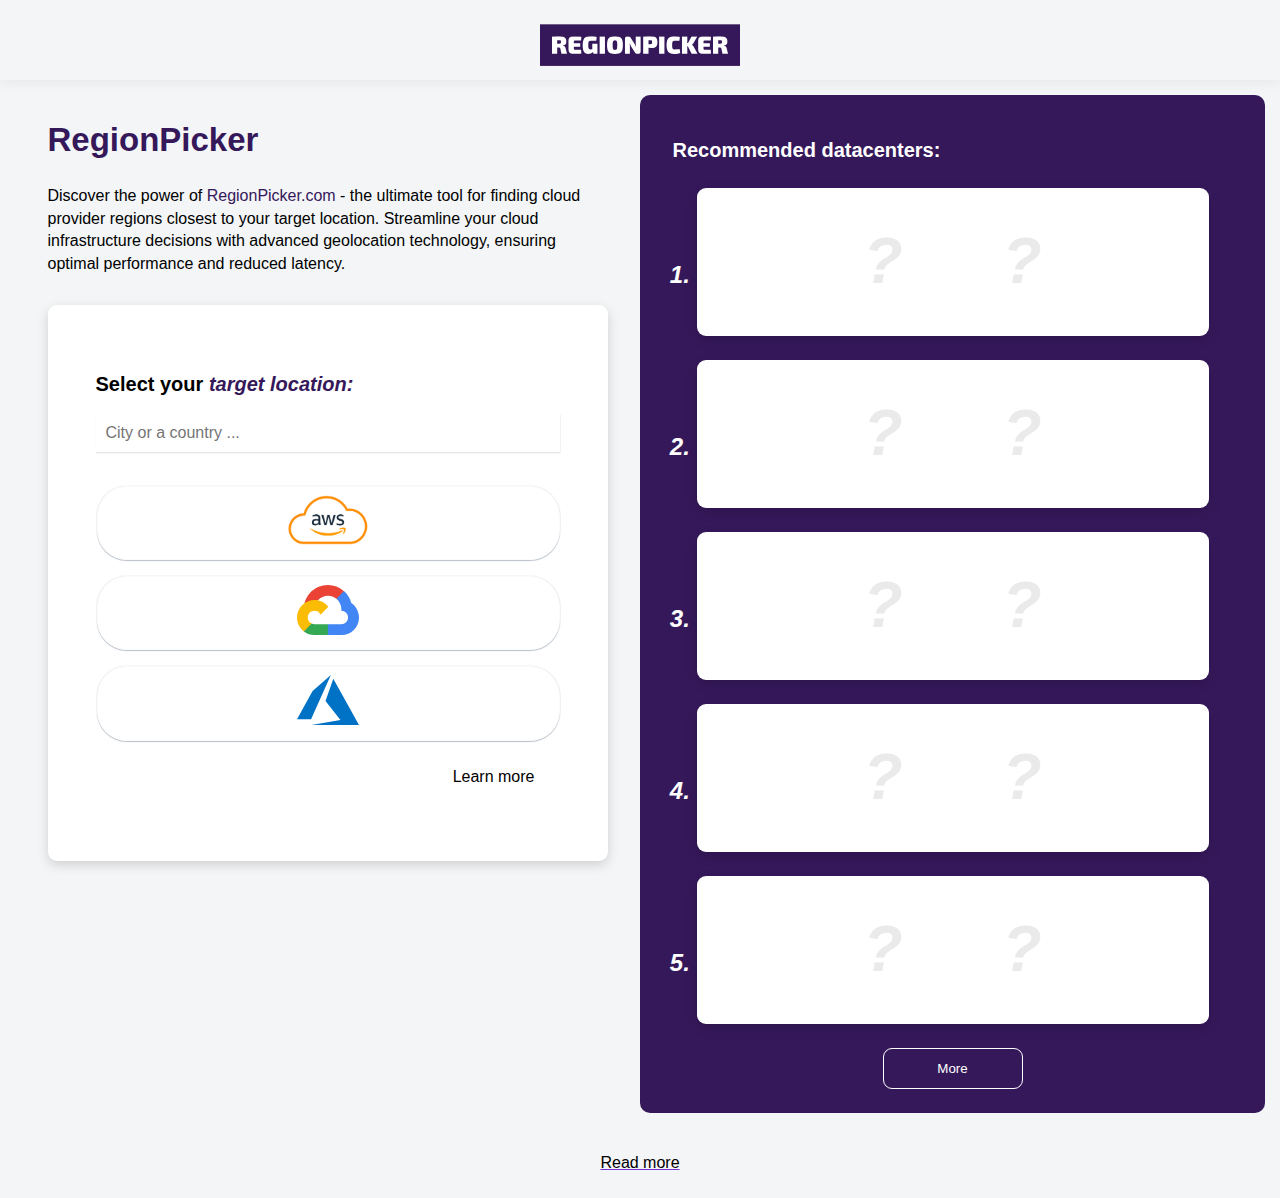
<file: index.html>
<!DOCTYPE html>
<html lang="en">
<head>
  <title>RegionPicker</title>
  <meta charset="UTF-8">
  <meta name="viewport" content="width=device-width, initial-scale=1">
  <link rel="icon" type="image/ico" href="./images/icons/favicon.svg"> 
  <link rel="stylesheet" href="./style.css">
  <link rel="modulepreload" href="./script/region-optimizer.js">
  <link rel="preload" as="fetch" crossorigin="anonymous" href="./data/countries.json">
  <!-- SEO stuff -->
  <meta name="description" content="Find cloud provider regions closest to your target location effortlessly. Optimize performance, reduce latency, and enhance user experience with ease!">
  <meta name="theme-color" content="#35185A">
  <meta name="keywords" content="GCP, Azure, AWS, cloud computing, services, scalability, performance, global presence, latency, regionpicker">

  <meta name="twitter:card" content="summary">
  <meta name="twitter:title" content="RegionPicker">
  <meta name="twitter:description" content="Find cloud provider regions closest to your target location effortlessly. Optimize performance, reduce latency, and enhance user experience with ease!">
  <meta name="twitter:image" content="https://regionpicker.com/images/featured_image.png">

  <meta property="og:type" content="profile">
  <meta property="og:title" content="RegionPicker">
  <meta property="og:description" content="Find cloud provider regions closest to your target location effortlessly. Optimize performance, reduce latency, and enhance user experience with ease!">
  <meta property="og:image" content="http://regionpicker.com/images/featured_image.png">

  <script>
    // Serve either at the root of a domain name, or at a subpath with a trailing slash.
    // Doesn't work at a subpath without a trailing slash (issue #7).
    let p = window.location.pathname;
    if( p.length>=1 && p.slice(-1) !== '/' && p.slice(-10) !== 'index.html' ) {
      // Then redirect
      window.location.href += '/';
    }
  </script>
  <script type="application/ld+json">
  {
    "@context": "http://schema.org",
    "@type": "SoftwareApplication",
    "name": "RegionPicker",
    "abstract": "Find cloud provider regions closest to your target location effortlessly. Optimize performance, reduce latency, and enhance user experience with ease!",
    "url": "https://regionpicker.com",
    "image": "https://regionpicker.com/images/featured_image.png"
  }
  </script>

</head>

<body>
<header>
  <a title="Logo" href="https://regionpicker.com">
    <g>
      <svg alt="logo" class="logo" viewBox="0 0 395.52 82.23590387900853" height="82.23590387900853" width="395.52"><rect width="395.52" height="82.23590387900853" x="0" y="0" opacity="1" fill="#35185a" data-fill-palette-color="tertiary"></rect><g transform="matrix(1,0,0,1,23.607599999999998,23.607599999999994)"><svg width="348.3048" viewBox="2.5999999046325684 -35.20000076293945 357.0199890136719 35.900001525878906" height="35.02070387900854" data-palette-color="#ffffff"><path d="M17.25-35L17.25-35Q22.35-35 25.55-34.05 28.75-33.1 30.28-30.83 31.8-28.55 31.8-24.5L31.8-24.5Q31.8-22.45 31.18-20.68 30.55-18.9 29.03-17.75 27.5-16.6 24.8-16.3L24.8-16.3 24.8-16Q25.75-15.9 26.9-15.43 28.05-14.95 29.05-13.83 30.05-12.7 30.45-10.6L30.45-10.6 33.15 0 21.8 0 19.55-10.25Q19.25-11.7 18.63-12.15 18-12.6 16.6-12.6L16.6-12.6Q12.85-12.65 10.48-12.65 8.1-12.65 6.45-12.7 4.8-12.75 3.15-12.85L3.15-12.85 3.3-20.25 17-20.25Q18.55-20.25 19.4-20.55 20.25-20.85 20.58-21.63 20.9-22.4 20.9-23.8L20.9-23.8Q20.9-25.25 20.58-26 20.25-26.75 19.4-27.05 18.55-27.35 17-27.35L17-27.35Q11.8-27.35 8.25-27.3 4.7-27.25 3.4-27.1L3.4-27.1 2.6-34.5Q4.9-34.75 6.93-34.85 8.95-34.95 11.38-34.98 13.8-35 17.25-35ZM2.6-34.5L13.25-34.5 13.25 0 2.6 0 2.6-34.5ZM44.25-34.7L44.25-34.7Q47.25-34.7 50.42-34.68 53.6-34.65 56.65-34.52 59.7-34.4 62.2-34.05L62.2-34.05 61.7-26.4 49.05-26.4Q48.1-26.4 47.55-25.9 47-25.4 47-24.6L47-24.6 47-9.9Q47-9.1 47.55-8.6 48.1-8.1 49.05-8.1L49.05-8.1 61.7-8.1 62.2-0.45Q59.7-0.15 56.65 0 53.6 0.15 50.42 0.18 47.25 0.2 44.25 0.2L44.25 0.2Q40.7 0.2 38.42-1.98 36.15-4.15 36.15-7.65L36.15-7.65 36.15-26.85Q36.15-30.35 38.42-32.52 40.7-34.7 44.25-34.7ZM37.05-14.05L37.05-21.25 59.9-21.25 59.9-14.05 37.05-14.05ZM81.1-35.2L81.1-35.2Q83.85-35.2 85.92-35.05 88-34.9 89.77-34.6 91.55-34.3 93.35-33.75L93.35-33.75 92.55-25.95Q90.65-26 88.92-26 87.2-26 85.35-26.03 83.5-26.05 81.15-26.05L81.15-26.05Q79.7-26.05 78.75-25.68 77.8-25.3 77.25-24.33 76.7-23.35 76.47-21.63 76.25-19.9 76.25-17.25L76.25-17.25Q76.25-13.75 76.65-11.88 77.05-10 78-9.28 78.95-8.55 80.65-8.55L80.65-8.55Q81.75-8.55 82.67-8.63 83.6-8.7 84.35-8.85 85.1-9 85.55-9.1L85.55-9.1 86.6-4.55Q86-3.55 84.62-2.3 83.25-1.05 81.15-0.18 79.05 0.7 76.3 0.7L76.3 0.7Q72.35 0.7 69.8-1.07 67.25-2.85 66.05-6.8 64.85-10.75 64.85-17.25L64.85-17.25Q64.85-23.9 66.42-27.83 68-31.75 71.57-33.48 75.15-35.2 81.1-35.2ZM84.4-19.85L94.8-19.85 94.8 0 86.8 0 85.4-5.35 84.4-7.2 84.4-19.85ZM99.29-34.5L110.04-34.5 110.04 0 99.29 0 99.29-34.5ZM130.34-35.2L130.34-35.2Q134.79-35.2 137.87-34.38 140.94-33.55 142.84-31.55 144.74-29.55 145.59-26.08 146.44-22.6 146.44-17.25L146.44-17.25Q146.44-11.95 145.59-8.45 144.74-4.95 142.84-2.95 140.94-0.95 137.87-0.13 134.79 0.7 130.34 0.7L130.34 0.7Q125.94 0.7 122.87-0.13 119.79-0.95 117.89-2.95 115.99-4.95 115.14-8.45 114.29-11.95 114.29-17.25L114.29-17.25Q114.29-22.6 115.14-26.08 115.99-29.55 117.89-31.55 119.79-33.55 122.87-34.38 125.94-35.2 130.34-35.2ZM130.34-27.15L130.34-27.15Q128.49-27.15 127.49-26.35 126.49-25.55 126.09-23.4 125.69-21.25 125.69-17.25L125.69-17.25Q125.69-13.25 126.09-11.1 126.49-8.95 127.49-8.15 128.49-7.35 130.34-7.35L130.34-7.35Q132.19-7.35 133.19-8.15 134.19-8.95 134.59-11.1 134.99-13.25 134.99-17.25L134.99-17.25Q134.99-21.25 134.59-23.4 134.19-25.55 133.19-26.35 132.19-27.15 130.34-27.15ZM172.44-34.5L182.39-34.5 182.39-3.75Q182.39 0 178.64 0L178.64 0 174.49 0Q172.79 0 171.96-0.8 171.14-1.6 170.29-3.15L170.29-3.15 162.79-15Q162.09-16.3 161.51-17.82 160.94-19.35 160.49-20.9L160.49-20.9 160.14-20.9Q160.39-19.35 160.51-17.73 160.64-16.1 160.64-14.6L160.64-14.6 160.64 0 150.64 0 150.64-30.75Q150.64-34.5 154.39-34.5L154.39-34.5 158.54-34.5Q160.24-34.5 161.04-33.7 161.84-32.9 162.74-31.35L162.74-31.35 169.94-20.05Q170.64-18.8 171.31-17.3 171.99-15.8 172.59-14.15L172.59-14.15 172.94-14.15Q172.74-15.75 172.61-17.3 172.49-18.85 172.49-20.4L172.49-20.4 172.44-34.5ZM202.14-35L202.14-35Q207.64-35 210.74-33.98 213.84-32.95 215.14-30.4 216.44-27.85 216.44-23.25L216.44-23.25Q216.44-18.7 215.21-16.18 213.99-13.65 211.19-12.63 208.39-11.6 203.64-11.6L203.64-11.6Q201.14-11.6 198.64-11.88 196.14-12.15 193.96-12.58 191.79-13 190.24-13.48 188.69-13.95 188.09-14.35L188.09-14.35 188.24-19.25Q191.49-19.25 194.99-19.25 198.49-19.25 201.89-19.25L201.89-19.25Q203.39-19.25 204.19-19.58 204.99-19.9 205.29-20.78 205.59-21.65 205.59-23.25L205.59-23.25Q205.59-24.9 205.29-25.8 204.99-26.7 204.19-27.03 203.39-27.35 201.89-27.35L201.89-27.35Q196.79-27.35 193.19-27.3 189.59-27.25 188.29-27.1L188.29-27.1 187.54-34.5Q189.84-34.75 191.86-34.85 193.89-34.95 196.29-34.98 198.69-35 202.14-35ZM187.54-34.5L198.39-34.5 198.39 0 187.54 0 187.54-34.5ZM219.88-34.5L230.63-34.5 230.63 0 219.88 0 219.88-34.5ZM250.53-35.1L250.53-35.1Q253.23-35.1 255.13-34.95 257.03-34.8 258.61-34.52 260.18-34.25 261.88-33.75L261.88-33.75 261.08-25.85Q259.33-25.9 257.83-25.9 256.33-25.9 254.63-25.93 252.93-25.95 250.53-25.95L250.53-25.95Q248.83-25.95 247.91-25.23 246.98-24.5 246.63-22.63 246.28-20.75 246.28-17.25L246.28-17.25Q246.28-13.75 246.63-11.88 246.98-10 247.91-9.28 248.83-8.55 250.53-8.55L250.53-8.55Q254.28-8.55 256.81-8.63 259.33-8.7 261.83-8.95L261.83-8.95 262.63-1.05Q260.03-0.15 257.31 0.23 254.58 0.6 250.53 0.6L250.53 0.6Q244.83 0.6 241.38-1.13 237.93-2.85 236.41-6.75 234.88-10.65 234.88-17.25L234.88-17.25Q234.88-23.85 236.41-27.75 237.93-31.65 241.38-33.38 244.83-35.1 250.53-35.1ZM285.63-34.5L297.28-34.5 289.33-21Q288.68-19.85 287.83-19.05 286.98-18.25 286.28-17.95L286.28-17.95 286.28-17.75Q286.98-17.45 288.05-16.48 289.13-15.5 289.73-14.35L289.73-14.35 297.78 0 285.73 0 276.58-18.05 285.63-34.5ZM266.18-34.5L277.03-34.5 277.03-25.8Q277.03-23.9 276.65-21.88 276.28-19.85 275.48-18.1L275.48-18.1Q276.08-16.5 276.55-14.63 277.03-12.75 277.03-11.25L277.03-11.25 277.03 0 266.18 0 266.18-34.5ZM273.93-21.4L279.73-21.4 279.73-14.4 273.93-14.4 273.93-21.4ZM307.13-34.7L307.13-34.7Q310.13-34.7 313.3-34.68 316.48-34.65 319.53-34.52 322.58-34.4 325.08-34.05L325.08-34.05 324.58-26.4 311.93-26.4Q310.98-26.4 310.43-25.9 309.88-25.4 309.88-24.6L309.88-24.6 309.88-9.9Q309.88-9.1 310.43-8.6 310.98-8.1 311.93-8.1L311.93-8.1 324.58-8.1 325.08-0.45Q322.58-0.15 319.53 0 316.48 0.15 313.3 0.18 310.13 0.2 307.13 0.2L307.13 0.2Q303.58 0.2 301.3-1.98 299.03-4.15 299.03-7.65L299.03-7.65 299.03-26.85Q299.03-30.35 301.3-32.52 303.58-34.7 307.13-34.7ZM299.93-14.05L299.93-21.25 322.78-21.25 322.78-14.05 299.93-14.05ZM343.72-35L343.72-35Q348.82-35 352.02-34.05 355.22-33.1 356.75-30.83 358.27-28.55 358.27-24.5L358.27-24.5Q358.27-22.45 357.65-20.68 357.02-18.9 355.5-17.75 353.97-16.6 351.27-16.3L351.27-16.3 351.27-16Q352.22-15.9 353.37-15.43 354.52-14.95 355.52-13.83 356.52-12.7 356.92-10.6L356.92-10.6 359.62 0 348.27 0 346.02-10.25Q345.72-11.7 345.1-12.15 344.47-12.6 343.07-12.6L343.07-12.6Q339.32-12.65 336.95-12.65 334.57-12.65 332.92-12.7 331.27-12.75 329.62-12.85L329.62-12.85 329.77-20.25 343.47-20.25Q345.02-20.25 345.87-20.55 346.72-20.85 347.05-21.63 347.37-22.4 347.37-23.8L347.37-23.8Q347.37-25.25 347.05-26 346.72-26.75 345.87-27.05 345.02-27.35 343.47-27.35L343.47-27.35Q338.27-27.35 334.72-27.3 331.17-27.25 329.87-27.1L329.87-27.1 329.07-34.5Q331.37-34.75 333.4-34.85 335.42-34.95 337.85-34.98 340.27-35 343.72-35ZM329.07-34.5L339.72-34.5 339.72 0 329.07 0 329.07-34.5Z" opacity="1" transform="matrix(1,0,0,1,0,0)" fill="#ffffff" class="undefined-text-0" data-fill-palette-color="quaternary" id="text-0"></path></svg></g></svg>
    </g>
  </a>
</header>

<main>
<div class="group" style="padding: 0px;">
  <div class="content search_div">
    <div style="margin-bottom: 30px;">
    <h1>
      <span class="accent">RegionPicker</span>
    </h1>
    <p>	
      Discover the power of <a class="no-underline" href="https://regionpicker.com">RegionPicker.com</a> - the ultimate tool for finding 
      cloud provider regions closest to your target location. Streamline your cloud infrastructure decisions with advanced geolocation technology, ensuring optimal performance and reduced 
      latency.
    </p>
  </div>
    

    <div class="params">
      <div id="locations-group">
        <label for="locations"><h2 style="color: black; ">Select your <span style="color: var(--theme-color); font-style: italic;">target location:</span></h2></label>
          <div class="autocomplete-container" id="target_search"></div>
          <select multiple id="locations">
            <option id="target_location"></option>
            </select>
      </div>
      <section>
        <div id="checBoxContainer">

          <!-- AWS checkbox -->
          <article class="icon-box" id="aws" onclick="changeState('aws')">
            <div title="Amazon Web Services - AWS" class="block">
              <span class="icon-img">
                <img src="images/logos/aws-icon.png" alt="Amazon Web Services">
              </span>
            </div>
          </article>

          <!-- Google cloud checkbox -->
          <article class="icon-box" id="google" onclick="changeState('google')">
            <div title="Google Cloud Platform - GCL" class="block">
              <span class="icon-img">
                <img src="images/logos/google-cloud-svg.svg" alt="Google Cloud Platform">
              </span>
            </div>
          </article>

          <!-- Azure checkbox -->
          <article class="icon-box" id="azure" onclick="changeState('azure')">
            <div title="Microsoft Azure" class="block">
              <span class="icon-img">
                <img src="images/logos/azure.svg" alt="Microsoft Azure">
              </span>
            </div>
          </article>
        </article>
        </div>
      </section>

      <!-- Learn more summary -->
      <div>
        <details>
          <summary>Learn more</summary>
          <ul class="info">
            <li></li>
          </ul>
          <ul><strong>Find cloud provider regions closest to your target location effortlessly!</strong>
            <li>
              <p><a class="no-underline" href="https://regionpicker.com">RegionPicker.com</a> is a powerful tool designed to simplify the process of finding the nearest cloud provider regions to your 
              desired location. By leveraging advanced geolocation technology, this intuitive platform allows 
              you to specify your target location and instantly identifies the closest cloud provider regions available.</p>

              <p>With this information at your fingertips, you can make informed decisions when it comes to selecting the most suitable cloud regions 
              for your specific needs. <a class="no-underline" href="https://regionpicker.com">RegionPicker.com</a> streamlines the cloud deployment process, enabling you to optimize performance, 
              reduce latency, and enhance overall user experience.</p>
              
              <p>Stay connected to the cloud with ease using <a class="no-underline" href="https://regionpicker.com">RegionPicker.com</a> and unlock 
              the potential of cloud computing tailored to your geographical requirements.
            </p>
            </li>
          </ul>
        </div>
    </div>
    </div>
</div>
</details>

<div class="group regions">
  <div class="content">
    <h2>Recommended datacenters:</h2>
    <ol id="results" class="short">
      <!-- Keep placeholders results to avoid layout shift -->
      <li></li>
      <li></li>
      <li></li>
      <li></li>
      <li></li>
      <li></li>
      <li></li>
      <li></li>
      <li></li>
      <li></li>
    </ol>
    <button id="more">More</button>
  </div>
</div>
</main>

  <template id="result-row">
    <li>
        <summary class="list-content">
          <div class="parent">
            <h1 title="Unknown" class="blank">?</h1>
            <div title="Best choice score" class="child score-block">
              <h1 class="region-code score"></h1>
            </div>
            <div title="Service provider" class="name-group child">
              <img class="flag" alt="flag" width="48" height="48"/>
            </div>
            <!-- <span class="colon">:</span> -->
            <h1 title="Unknown" class="blank" alt="unknown">?</h1>
            <div class="child ">
              <span title="Region name" class="region region-code"></span>
              <br/>
              <span title="Region location" class="name"></span>
            </div>
          </div>
        </summary>
    </li>
  </template>
<footer>
  <a href="https://regionpicker.com/blog">Read more</a>
</footer>

<script>
  
  function changeState(elementId){

  if (document.getElementById('locations').value.length > 3) {
    const element = document.getElementById(elementId);

    if (element.classList.contains('checked')){
      element.classList.remove('checked');
    } else {
      element.classList.add('checked');
    }

  } else {
    window.alert("Please choose the target location first.")
  }
  }

</script>

<script type="module" src="./script/index.js"></script>
<script type="module" src="./script/geoapify.js" defer></script>
</body>
</html>
</file>
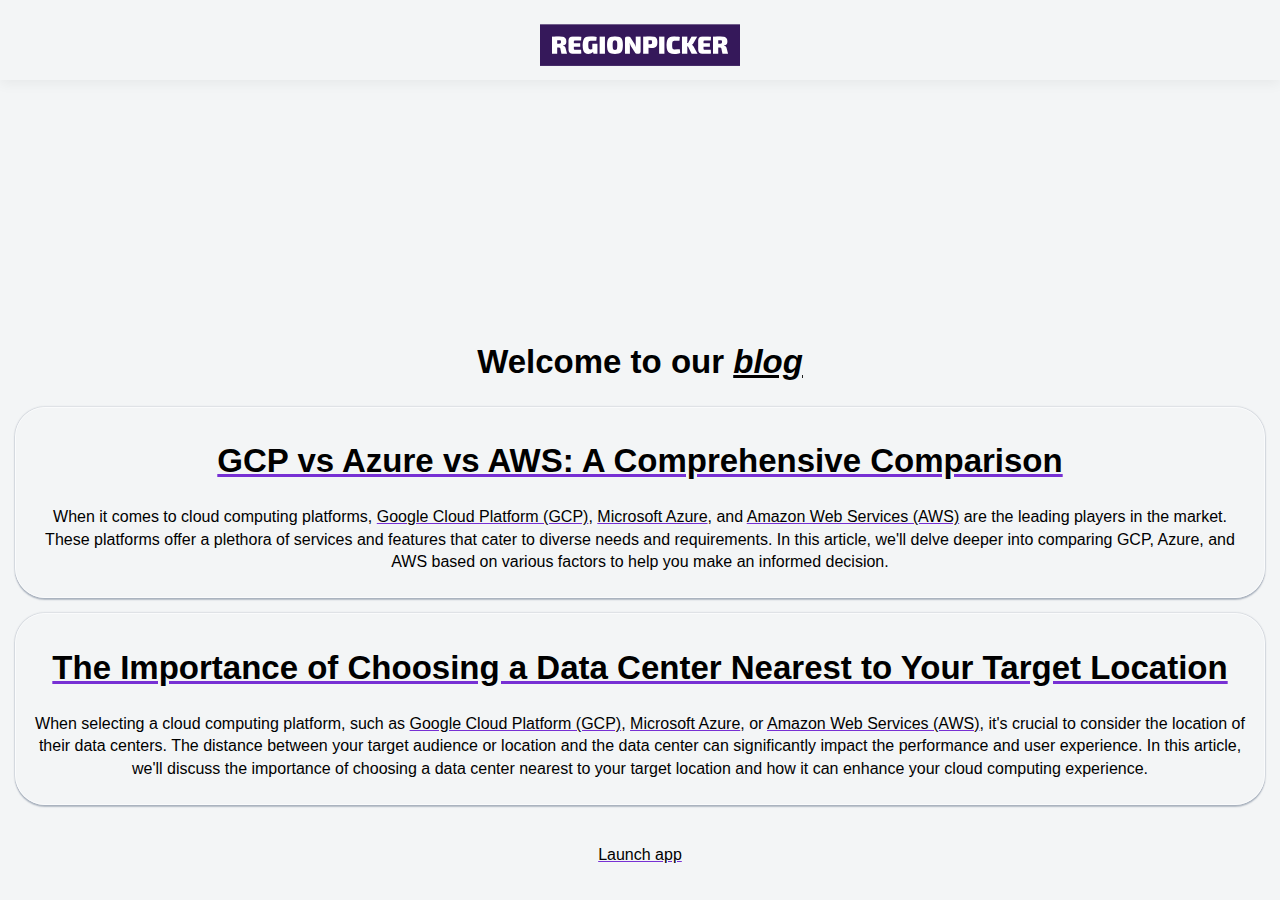
<file: blog/index.html>
<!DOCTYPE html>
<html lang="en">

<head>
    <title>RegionPicker Blog</title>
    <meta charset="UTF-8">
    <meta name="viewport" content="width=device-width, initial-scale=1">
    <link rel="icon" type="image/ico" href="https://regionpicker.com/images/icons/favicon.svg"> 
    <link rel="stylesheet" href="../style.css">
    <!-- SEO stuff -->
    <meta name="description" content="Regionpicker Blog: Find cloud provider regions closest to your target location effortlessly. Optimize performance, reduce latency, and enhance user experience with ease!">
    <meta name="theme-color" content="#35185A">
    <meta name="keywords" content="GCP, Azure, AWS, cloud computing, services, scalability, performance, global presence, latency, regionpicker">
  
    <meta name="twitter:card" content="summary">
    <meta name="twitter:title" content="RegionPicker">
    <meta name="twitter:description" content="Regionpicker Blog: Find cloud provider regions closest to your target location effortlessly. Optimize performance, reduce latency, and enhance user experience with ease!">
    <meta name="twitter:image" content="https://regionpicker.com/images/featured_image.png">
  
    <meta property="og:type" content="profile">
    <meta property="og:title" content="RegionPicker">
    <meta property="og:description" content="Regionpicker Blog: Find cloud provider regions closest to your target location effortlessly. Optimize performance, reduce latency, and enhance user experience with ease!">
    <meta property="og:image" content="http://regionpicker.com/images/featured_image.png">
</head>

<body>
    <header>
        <a title="Logo" href="https://regionpicker.com">
        <g>
            <svg alt="logo" class="logo" viewBox="0 0 395.52 82.23590387900853" height="82.23590387900853" width="395.52"><rect width="395.52" height="82.23590387900853" x="0" y="0" opacity="1" fill="#35185a" data-fill-palette-color="tertiary"></rect><g transform="matrix(1,0,0,1,23.607599999999998,23.607599999999994)"><svg width="348.3048" viewBox="2.5999999046325684 -35.20000076293945 357.0199890136719 35.900001525878906" height="35.02070387900854" data-palette-color="#ffffff"><path d="M17.25-35L17.25-35Q22.35-35 25.55-34.05 28.75-33.1 30.28-30.83 31.8-28.55 31.8-24.5L31.8-24.5Q31.8-22.45 31.18-20.68 30.55-18.9 29.03-17.75 27.5-16.6 24.8-16.3L24.8-16.3 24.8-16Q25.75-15.9 26.9-15.43 28.05-14.95 29.05-13.83 30.05-12.7 30.45-10.6L30.45-10.6 33.15 0 21.8 0 19.55-10.25Q19.25-11.7 18.63-12.15 18-12.6 16.6-12.6L16.6-12.6Q12.85-12.65 10.48-12.65 8.1-12.65 6.45-12.7 4.8-12.75 3.15-12.85L3.15-12.85 3.3-20.25 17-20.25Q18.55-20.25 19.4-20.55 20.25-20.85 20.58-21.63 20.9-22.4 20.9-23.8L20.9-23.8Q20.9-25.25 20.58-26 20.25-26.75 19.4-27.05 18.55-27.35 17-27.35L17-27.35Q11.8-27.35 8.25-27.3 4.7-27.25 3.4-27.1L3.4-27.1 2.6-34.5Q4.9-34.75 6.93-34.85 8.95-34.95 11.38-34.98 13.8-35 17.25-35ZM2.6-34.5L13.25-34.5 13.25 0 2.6 0 2.6-34.5ZM44.25-34.7L44.25-34.7Q47.25-34.7 50.42-34.68 53.6-34.65 56.65-34.52 59.7-34.4 62.2-34.05L62.2-34.05 61.7-26.4 49.05-26.4Q48.1-26.4 47.55-25.9 47-25.4 47-24.6L47-24.6 47-9.9Q47-9.1 47.55-8.6 48.1-8.1 49.05-8.1L49.05-8.1 61.7-8.1 62.2-0.45Q59.7-0.15 56.65 0 53.6 0.15 50.42 0.18 47.25 0.2 44.25 0.2L44.25 0.2Q40.7 0.2 38.42-1.98 36.15-4.15 36.15-7.65L36.15-7.65 36.15-26.85Q36.15-30.35 38.42-32.52 40.7-34.7 44.25-34.7ZM37.05-14.05L37.05-21.25 59.9-21.25 59.9-14.05 37.05-14.05ZM81.1-35.2L81.1-35.2Q83.85-35.2 85.92-35.05 88-34.9 89.77-34.6 91.55-34.3 93.35-33.75L93.35-33.75 92.55-25.95Q90.65-26 88.92-26 87.2-26 85.35-26.03 83.5-26.05 81.15-26.05L81.15-26.05Q79.7-26.05 78.75-25.68 77.8-25.3 77.25-24.33 76.7-23.35 76.47-21.63 76.25-19.9 76.25-17.25L76.25-17.25Q76.25-13.75 76.65-11.88 77.05-10 78-9.28 78.95-8.55 80.65-8.55L80.65-8.55Q81.75-8.55 82.67-8.63 83.6-8.7 84.35-8.85 85.1-9 85.55-9.1L85.55-9.1 86.6-4.55Q86-3.55 84.62-2.3 83.25-1.05 81.15-0.18 79.05 0.7 76.3 0.7L76.3 0.7Q72.35 0.7 69.8-1.07 67.25-2.85 66.05-6.8 64.85-10.75 64.85-17.25L64.85-17.25Q64.85-23.9 66.42-27.83 68-31.75 71.57-33.48 75.15-35.2 81.1-35.2ZM84.4-19.85L94.8-19.85 94.8 0 86.8 0 85.4-5.35 84.4-7.2 84.4-19.85ZM99.29-34.5L110.04-34.5 110.04 0 99.29 0 99.29-34.5ZM130.34-35.2L130.34-35.2Q134.79-35.2 137.87-34.38 140.94-33.55 142.84-31.55 144.74-29.55 145.59-26.08 146.44-22.6 146.44-17.25L146.44-17.25Q146.44-11.95 145.59-8.45 144.74-4.95 142.84-2.95 140.94-0.95 137.87-0.13 134.79 0.7 130.34 0.7L130.34 0.7Q125.94 0.7 122.87-0.13 119.79-0.95 117.89-2.95 115.99-4.95 115.14-8.45 114.29-11.95 114.29-17.25L114.29-17.25Q114.29-22.6 115.14-26.08 115.99-29.55 117.89-31.55 119.79-33.55 122.87-34.38 125.94-35.2 130.34-35.2ZM130.34-27.15L130.34-27.15Q128.49-27.15 127.49-26.35 126.49-25.55 126.09-23.4 125.69-21.25 125.69-17.25L125.69-17.25Q125.69-13.25 126.09-11.1 126.49-8.95 127.49-8.15 128.49-7.35 130.34-7.35L130.34-7.35Q132.19-7.35 133.19-8.15 134.19-8.95 134.59-11.1 134.99-13.25 134.99-17.25L134.99-17.25Q134.99-21.25 134.59-23.4 134.19-25.55 133.19-26.35 132.19-27.15 130.34-27.15ZM172.44-34.5L182.39-34.5 182.39-3.75Q182.39 0 178.64 0L178.64 0 174.49 0Q172.79 0 171.96-0.8 171.14-1.6 170.29-3.15L170.29-3.15 162.79-15Q162.09-16.3 161.51-17.82 160.94-19.35 160.49-20.9L160.49-20.9 160.14-20.9Q160.39-19.35 160.51-17.73 160.64-16.1 160.64-14.6L160.64-14.6 160.64 0 150.64 0 150.64-30.75Q150.64-34.5 154.39-34.5L154.39-34.5 158.54-34.5Q160.24-34.5 161.04-33.7 161.84-32.9 162.74-31.35L162.74-31.35 169.94-20.05Q170.64-18.8 171.31-17.3 171.99-15.8 172.59-14.15L172.59-14.15 172.94-14.15Q172.74-15.75 172.61-17.3 172.49-18.85 172.49-20.4L172.49-20.4 172.44-34.5ZM202.14-35L202.14-35Q207.64-35 210.74-33.98 213.84-32.95 215.14-30.4 216.44-27.85 216.44-23.25L216.44-23.25Q216.44-18.7 215.21-16.18 213.99-13.65 211.19-12.63 208.39-11.6 203.64-11.6L203.64-11.6Q201.14-11.6 198.64-11.88 196.14-12.15 193.96-12.58 191.79-13 190.24-13.48 188.69-13.95 188.09-14.35L188.09-14.35 188.24-19.25Q191.49-19.25 194.99-19.25 198.49-19.25 201.89-19.25L201.89-19.25Q203.39-19.25 204.19-19.58 204.99-19.9 205.29-20.78 205.59-21.65 205.59-23.25L205.59-23.25Q205.59-24.9 205.29-25.8 204.99-26.7 204.19-27.03 203.39-27.35 201.89-27.35L201.89-27.35Q196.79-27.35 193.19-27.3 189.59-27.25 188.29-27.1L188.29-27.1 187.54-34.5Q189.84-34.75 191.86-34.85 193.89-34.95 196.29-34.98 198.69-35 202.14-35ZM187.54-34.5L198.39-34.5 198.39 0 187.54 0 187.54-34.5ZM219.88-34.5L230.63-34.5 230.63 0 219.88 0 219.88-34.5ZM250.53-35.1L250.53-35.1Q253.23-35.1 255.13-34.95 257.03-34.8 258.61-34.52 260.18-34.25 261.88-33.75L261.88-33.75 261.08-25.85Q259.33-25.9 257.83-25.9 256.33-25.9 254.63-25.93 252.93-25.95 250.53-25.95L250.53-25.95Q248.83-25.95 247.91-25.23 246.98-24.5 246.63-22.63 246.28-20.75 246.28-17.25L246.28-17.25Q246.28-13.75 246.63-11.88 246.98-10 247.91-9.28 248.83-8.55 250.53-8.55L250.53-8.55Q254.28-8.55 256.81-8.63 259.33-8.7 261.83-8.95L261.83-8.95 262.63-1.05Q260.03-0.15 257.31 0.23 254.58 0.6 250.53 0.6L250.53 0.6Q244.83 0.6 241.38-1.13 237.93-2.85 236.41-6.75 234.88-10.65 234.88-17.25L234.88-17.25Q234.88-23.85 236.41-27.75 237.93-31.65 241.38-33.38 244.83-35.1 250.53-35.1ZM285.63-34.5L297.28-34.5 289.33-21Q288.68-19.85 287.83-19.05 286.98-18.25 286.28-17.95L286.28-17.95 286.28-17.75Q286.98-17.45 288.05-16.48 289.13-15.5 289.73-14.35L289.73-14.35 297.78 0 285.73 0 276.58-18.05 285.63-34.5ZM266.18-34.5L277.03-34.5 277.03-25.8Q277.03-23.9 276.65-21.88 276.28-19.85 275.48-18.1L275.48-18.1Q276.08-16.5 276.55-14.63 277.03-12.75 277.03-11.25L277.03-11.25 277.03 0 266.18 0 266.18-34.5ZM273.93-21.4L279.73-21.4 279.73-14.4 273.93-14.4 273.93-21.4ZM307.13-34.7L307.13-34.7Q310.13-34.7 313.3-34.68 316.48-34.65 319.53-34.52 322.58-34.4 325.08-34.05L325.08-34.05 324.58-26.4 311.93-26.4Q310.98-26.4 310.43-25.9 309.88-25.4 309.88-24.6L309.88-24.6 309.88-9.9Q309.88-9.1 310.43-8.6 310.98-8.1 311.93-8.1L311.93-8.1 324.58-8.1 325.08-0.45Q322.58-0.15 319.53 0 316.48 0.15 313.3 0.18 310.13 0.2 307.13 0.2L307.13 0.2Q303.58 0.2 301.3-1.98 299.03-4.15 299.03-7.65L299.03-7.65 299.03-26.85Q299.03-30.35 301.3-32.52 303.58-34.7 307.13-34.7ZM299.93-14.05L299.93-21.25 322.78-21.25 322.78-14.05 299.93-14.05ZM343.72-35L343.72-35Q348.82-35 352.02-34.05 355.22-33.1 356.75-30.83 358.27-28.55 358.27-24.5L358.27-24.5Q358.27-22.45 357.65-20.68 357.02-18.9 355.5-17.75 353.97-16.6 351.27-16.3L351.27-16.3 351.27-16Q352.22-15.9 353.37-15.43 354.52-14.95 355.52-13.83 356.52-12.7 356.92-10.6L356.92-10.6 359.62 0 348.27 0 346.02-10.25Q345.72-11.7 345.1-12.15 344.47-12.6 343.07-12.6L343.07-12.6Q339.32-12.65 336.95-12.65 334.57-12.65 332.92-12.7 331.27-12.75 329.62-12.85L329.62-12.85 329.77-20.25 343.47-20.25Q345.02-20.25 345.87-20.55 346.72-20.85 347.05-21.63 347.37-22.4 347.37-23.8L347.37-23.8Q347.37-25.25 347.05-26 346.72-26.75 345.87-27.05 345.02-27.35 343.47-27.35L343.47-27.35Q338.27-27.35 334.72-27.3 331.17-27.25 329.87-27.1L329.87-27.1 329.07-34.5Q331.37-34.75 333.4-34.85 335.42-34.95 337.85-34.98 340.27-35 343.72-35ZM329.07-34.5L339.72-34.5 339.72 0 329.07 0 329.07-34.5Z" opacity="1" transform="matrix(1,0,0,1,0,0)" fill="#ffffff" class="undefined-text-0" data-fill-palette-color="quaternary" id="text-0"></path></svg></g></svg>
        </g>
        </a>
    </header>

    <div class="main">
        <div style="padding-top: 15px">
            <h1 style="text-align: center;">Welcome to our <span style="text-decoration:underline; font-style: italic;">blog</span></h1>
        </div>
        <div class="bloger shado">
            <div class="article">
                <a href="./Comprehensive_Comparison_gcp_az_aws.html"><h1 style="text-align: center;">GCP vs Azure vs AWS: A Comprehensive Comparison</h1></a>

                <p>When it comes to cloud computing platforms, <a href="https://cloud.google.com/" target="_blank">Google Cloud Platform (GCP)</a>,
                  <a href="https://azure.microsoft.com/" target="_blank">Microsoft Azure</a>, and <a href="https://aws.amazon.com/" target="_blank">Amazon Web Services (AWS)</a>
                  are the leading players in the market. These platforms offer a plethora of services and features that cater to diverse
                  needs and requirements. In this article, we'll delve deeper into comparing GCP, Azure, and AWS based on various factors to help you make an
                  informed decision.</p>
            </div>

            <div class="article">
                <a href="./Choosing a_Data_Center_Nearest_to_Your_Target_Location.html"><h1 style="text-align: center;">The Importance of Choosing a Data Center Nearest to Your Target Location</h1></a>

                <p>When selecting a cloud computing platform, such as <a href="https://cloud.google.com/" target="_blank">Google Cloud Platform (GCP)</a>,
                <a href="https://azure.microsoft.com/" target="_blank">Microsoft Azure</a>, or <a href="https://aws.amazon.com/" target="_blank">Amazon Web Services (AWS)</a>,
                it's crucial to consider the location of their data centers. The distance between your target audience or location and
                the data center can significantly impact the performance and user experience. In this article, we'll discuss the importance of choosing a data center nearest to your target location and how it can enhance your cloud computing experience.</p>
            </div>
        </div>
          
</body>
<footer>
  <a href="https://regionpicker.com">Launch app</a>
</footer>
</html>
</file>
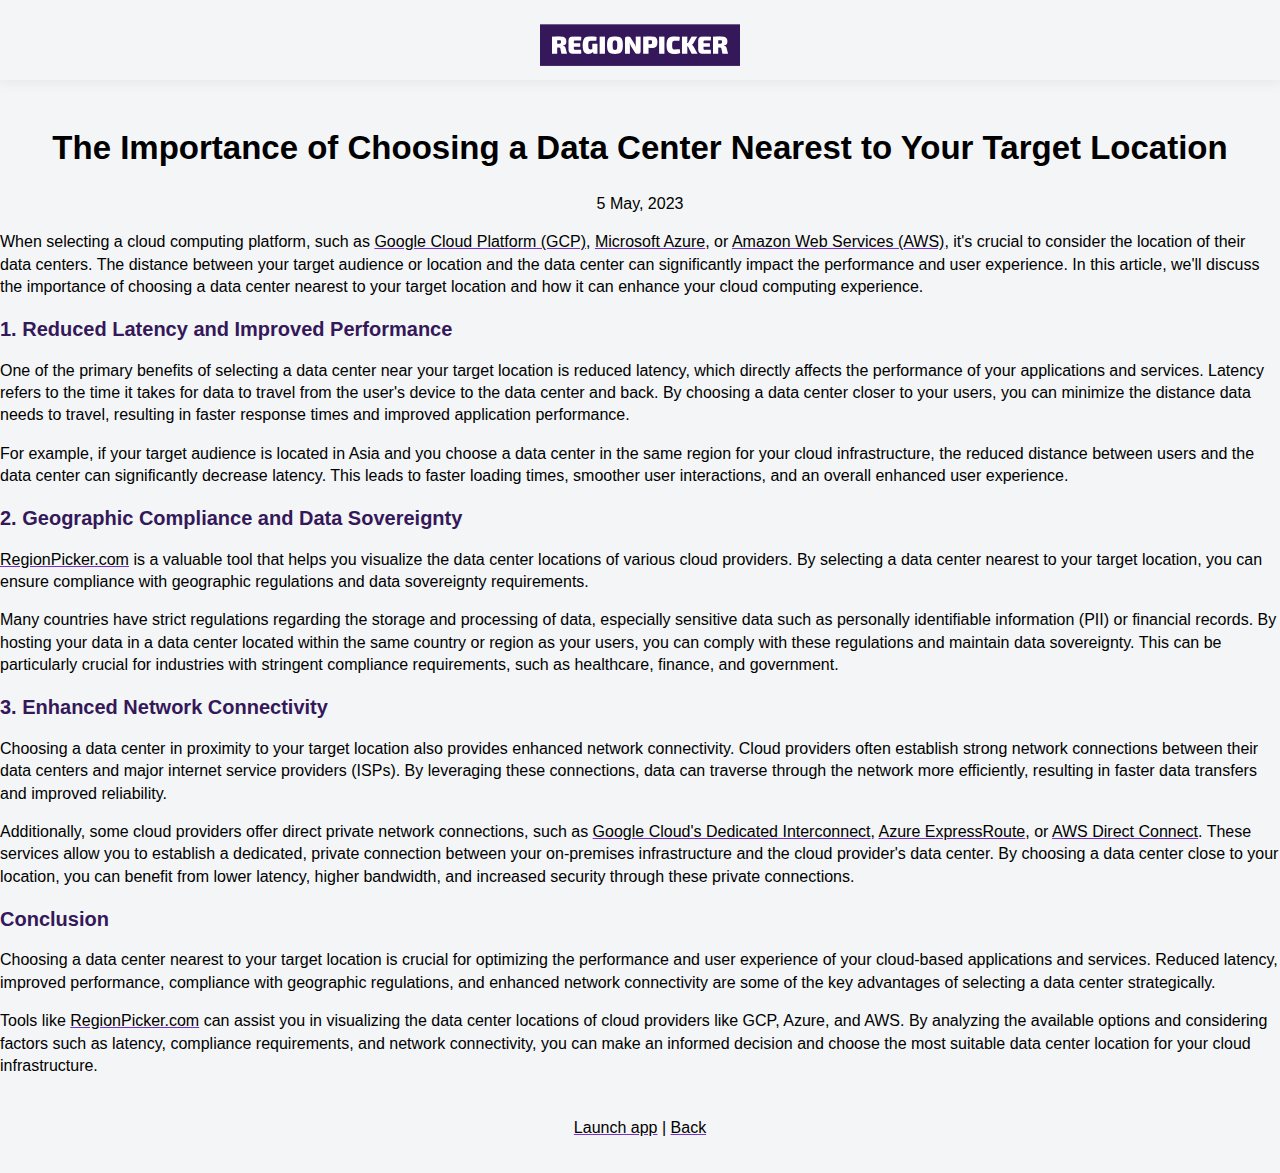
<file: blog/Choosing a_Data_Center_Nearest_to_Your_Target_Location.html>
<!DOCTYPE html>
<html lang="en">

<head>
  <meta charset="UTF-8">
  <meta name="viewport" content="width=device-width, initial-scale=1">
  <meta name="description" content="The Importance of Choosing a Data Center Nearest to Your Target Location - GCP vs Azure vs AWS">
  <meta name="theme-color" content="#35185A">
  <link rel="icon" type="image/ico" href="../images/icons/favicon.svg"> 
  <link rel="stylesheet" href="../style.css">
  <meta name="viewport" content="width=device-width, initial-scale=1">
  <meta name="keywords" content="data center, cloud computing, GCP, Azure, AWS, target location, security, performance, latency, regionpicker, latency">
  <title>The Importance of Choosing a Data Center Nearest to Your Target Location - GCP vs Azure vs AWS</title>
</head>

<head>
    <title>The Importance of Choosing a Data Center Nearest to Your Target Location - GCP vs Azure vs AWS</title>
    <meta charset="UTF-8">
    <meta name="viewport" content="width=device-width, initial-scale=1">
    <link rel="icon" type="image/ico" href="https://regionpicker.com/images/icons/favicon.svg"> 
    <link rel="stylesheet" href="../style.css">
    <!-- SEO stuff -->
    <meta name="description" content="The Importance of Choosing a Data Center Nearest to Your Target Location - GCP vs Azure vs AWS">
    <meta name="theme-color" content="#35185A">
    <meta name="keywords" content="The Importance of Choosing a Data Center Nearest to Your Target Location - GCP vs Azure vs AWS">
  
    <meta name="twitter:card" content="summary">
    <meta name="twitter:title" content="RegionPicker">
    <meta name="twitter:description" content="The Importance of Choosing a Data Center Nearest to Your Target Location - GCP vs Azure vs AWS">
    <meta name="twitter:image" content="https://regionpicker.com/images/featured_image.png">
  
    <meta property="og:type" content="profile">
    <meta property="og:title" content="RegionPicker">
    <meta property="og:description" content="The Importance of Choosing a Data Center Nearest to Your Target Location - GCP vs Azure vs AWS">
    <meta property="og:image" content="http://regionpicker.com/images/featured_image.png">
  </head>

<body>
    <header>
        <a title="Logo" href="https://regionpicker.com">
        <g>
            <svg alt="logo" class="logo" viewBox="0 0 395.52 82.23590387900853" height="82.23590387900853" width="395.52"><rect width="395.52" height="82.23590387900853" x="0" y="0" opacity="1" fill="#35185a" data-fill-palette-color="tertiary"></rect><g transform="matrix(1,0,0,1,23.607599999999998,23.607599999999994)"><svg width="348.3048" viewBox="2.5999999046325684 -35.20000076293945 357.0199890136719 35.900001525878906" height="35.02070387900854" data-palette-color="#ffffff"><path d="M17.25-35L17.25-35Q22.35-35 25.55-34.05 28.75-33.1 30.28-30.83 31.8-28.55 31.8-24.5L31.8-24.5Q31.8-22.45 31.18-20.68 30.55-18.9 29.03-17.75 27.5-16.6 24.8-16.3L24.8-16.3 24.8-16Q25.75-15.9 26.9-15.43 28.05-14.95 29.05-13.83 30.05-12.7 30.45-10.6L30.45-10.6 33.15 0 21.8 0 19.55-10.25Q19.25-11.7 18.63-12.15 18-12.6 16.6-12.6L16.6-12.6Q12.85-12.65 10.48-12.65 8.1-12.65 6.45-12.7 4.8-12.75 3.15-12.85L3.15-12.85 3.3-20.25 17-20.25Q18.55-20.25 19.4-20.55 20.25-20.85 20.58-21.63 20.9-22.4 20.9-23.8L20.9-23.8Q20.9-25.25 20.58-26 20.25-26.75 19.4-27.05 18.55-27.35 17-27.35L17-27.35Q11.8-27.35 8.25-27.3 4.7-27.25 3.4-27.1L3.4-27.1 2.6-34.5Q4.9-34.75 6.93-34.85 8.95-34.95 11.38-34.98 13.8-35 17.25-35ZM2.6-34.5L13.25-34.5 13.25 0 2.6 0 2.6-34.5ZM44.25-34.7L44.25-34.7Q47.25-34.7 50.42-34.68 53.6-34.65 56.65-34.52 59.7-34.4 62.2-34.05L62.2-34.05 61.7-26.4 49.05-26.4Q48.1-26.4 47.55-25.9 47-25.4 47-24.6L47-24.6 47-9.9Q47-9.1 47.55-8.6 48.1-8.1 49.05-8.1L49.05-8.1 61.7-8.1 62.2-0.45Q59.7-0.15 56.65 0 53.6 0.15 50.42 0.18 47.25 0.2 44.25 0.2L44.25 0.2Q40.7 0.2 38.42-1.98 36.15-4.15 36.15-7.65L36.15-7.65 36.15-26.85Q36.15-30.35 38.42-32.52 40.7-34.7 44.25-34.7ZM37.05-14.05L37.05-21.25 59.9-21.25 59.9-14.05 37.05-14.05ZM81.1-35.2L81.1-35.2Q83.85-35.2 85.92-35.05 88-34.9 89.77-34.6 91.55-34.3 93.35-33.75L93.35-33.75 92.55-25.95Q90.65-26 88.92-26 87.2-26 85.35-26.03 83.5-26.05 81.15-26.05L81.15-26.05Q79.7-26.05 78.75-25.68 77.8-25.3 77.25-24.33 76.7-23.35 76.47-21.63 76.25-19.9 76.25-17.25L76.25-17.25Q76.25-13.75 76.65-11.88 77.05-10 78-9.28 78.95-8.55 80.65-8.55L80.65-8.55Q81.75-8.55 82.67-8.63 83.6-8.7 84.35-8.85 85.1-9 85.55-9.1L85.55-9.1 86.6-4.55Q86-3.55 84.62-2.3 83.25-1.05 81.15-0.18 79.05 0.7 76.3 0.7L76.3 0.7Q72.35 0.7 69.8-1.07 67.25-2.85 66.05-6.8 64.85-10.75 64.85-17.25L64.85-17.25Q64.85-23.9 66.42-27.83 68-31.75 71.57-33.48 75.15-35.2 81.1-35.2ZM84.4-19.85L94.8-19.85 94.8 0 86.8 0 85.4-5.35 84.4-7.2 84.4-19.85ZM99.29-34.5L110.04-34.5 110.04 0 99.29 0 99.29-34.5ZM130.34-35.2L130.34-35.2Q134.79-35.2 137.87-34.38 140.94-33.55 142.84-31.55 144.74-29.55 145.59-26.08 146.44-22.6 146.44-17.25L146.44-17.25Q146.44-11.95 145.59-8.45 144.74-4.95 142.84-2.95 140.94-0.95 137.87-0.13 134.79 0.7 130.34 0.7L130.34 0.7Q125.94 0.7 122.87-0.13 119.79-0.95 117.89-2.95 115.99-4.95 115.14-8.45 114.29-11.95 114.29-17.25L114.29-17.25Q114.29-22.6 115.14-26.08 115.99-29.55 117.89-31.55 119.79-33.55 122.87-34.38 125.94-35.2 130.34-35.2ZM130.34-27.15L130.34-27.15Q128.49-27.15 127.49-26.35 126.49-25.55 126.09-23.4 125.69-21.25 125.69-17.25L125.69-17.25Q125.69-13.25 126.09-11.1 126.49-8.95 127.49-8.15 128.49-7.35 130.34-7.35L130.34-7.35Q132.19-7.35 133.19-8.15 134.19-8.95 134.59-11.1 134.99-13.25 134.99-17.25L134.99-17.25Q134.99-21.25 134.59-23.4 134.19-25.55 133.19-26.35 132.19-27.15 130.34-27.15ZM172.44-34.5L182.39-34.5 182.39-3.75Q182.39 0 178.64 0L178.64 0 174.49 0Q172.79 0 171.96-0.8 171.14-1.6 170.29-3.15L170.29-3.15 162.79-15Q162.09-16.3 161.51-17.82 160.94-19.35 160.49-20.9L160.49-20.9 160.14-20.9Q160.39-19.35 160.51-17.73 160.64-16.1 160.64-14.6L160.64-14.6 160.64 0 150.64 0 150.64-30.75Q150.64-34.5 154.39-34.5L154.39-34.5 158.54-34.5Q160.24-34.5 161.04-33.7 161.84-32.9 162.74-31.35L162.74-31.35 169.94-20.05Q170.64-18.8 171.31-17.3 171.99-15.8 172.59-14.15L172.59-14.15 172.94-14.15Q172.74-15.75 172.61-17.3 172.49-18.85 172.49-20.4L172.49-20.4 172.44-34.5ZM202.14-35L202.14-35Q207.64-35 210.74-33.98 213.84-32.95 215.14-30.4 216.44-27.85 216.44-23.25L216.44-23.25Q216.44-18.7 215.21-16.18 213.99-13.65 211.19-12.63 208.39-11.6 203.64-11.6L203.64-11.6Q201.14-11.6 198.64-11.88 196.14-12.15 193.96-12.58 191.79-13 190.24-13.48 188.69-13.95 188.09-14.35L188.09-14.35 188.24-19.25Q191.49-19.25 194.99-19.25 198.49-19.25 201.89-19.25L201.89-19.25Q203.39-19.25 204.19-19.58 204.99-19.9 205.29-20.78 205.59-21.65 205.59-23.25L205.59-23.25Q205.59-24.9 205.29-25.8 204.99-26.7 204.19-27.03 203.39-27.35 201.89-27.35L201.89-27.35Q196.79-27.35 193.19-27.3 189.59-27.25 188.29-27.1L188.29-27.1 187.54-34.5Q189.84-34.75 191.86-34.85 193.89-34.95 196.29-34.98 198.69-35 202.14-35ZM187.54-34.5L198.39-34.5 198.39 0 187.54 0 187.54-34.5ZM219.88-34.5L230.63-34.5 230.63 0 219.88 0 219.88-34.5ZM250.53-35.1L250.53-35.1Q253.23-35.1 255.13-34.95 257.03-34.8 258.61-34.52 260.18-34.25 261.88-33.75L261.88-33.75 261.08-25.85Q259.33-25.9 257.83-25.9 256.33-25.9 254.63-25.93 252.93-25.95 250.53-25.95L250.53-25.95Q248.83-25.95 247.91-25.23 246.98-24.5 246.63-22.63 246.28-20.75 246.28-17.25L246.28-17.25Q246.28-13.75 246.63-11.88 246.98-10 247.91-9.28 248.83-8.55 250.53-8.55L250.53-8.55Q254.28-8.55 256.81-8.63 259.33-8.7 261.83-8.95L261.83-8.95 262.63-1.05Q260.03-0.15 257.31 0.23 254.58 0.6 250.53 0.6L250.53 0.6Q244.83 0.6 241.38-1.13 237.93-2.85 236.41-6.75 234.88-10.65 234.88-17.25L234.88-17.25Q234.88-23.85 236.41-27.75 237.93-31.65 241.38-33.38 244.83-35.1 250.53-35.1ZM285.63-34.5L297.28-34.5 289.33-21Q288.68-19.85 287.83-19.05 286.98-18.25 286.28-17.95L286.28-17.95 286.28-17.75Q286.98-17.45 288.05-16.48 289.13-15.5 289.73-14.35L289.73-14.35 297.78 0 285.73 0 276.58-18.05 285.63-34.5ZM266.18-34.5L277.03-34.5 277.03-25.8Q277.03-23.9 276.65-21.88 276.28-19.85 275.48-18.1L275.48-18.1Q276.08-16.5 276.55-14.63 277.03-12.75 277.03-11.25L277.03-11.25 277.03 0 266.18 0 266.18-34.5ZM273.93-21.4L279.73-21.4 279.73-14.4 273.93-14.4 273.93-21.4ZM307.13-34.7L307.13-34.7Q310.13-34.7 313.3-34.68 316.48-34.65 319.53-34.52 322.58-34.4 325.08-34.05L325.08-34.05 324.58-26.4 311.93-26.4Q310.98-26.4 310.43-25.9 309.88-25.4 309.88-24.6L309.88-24.6 309.88-9.9Q309.88-9.1 310.43-8.6 310.98-8.1 311.93-8.1L311.93-8.1 324.58-8.1 325.08-0.45Q322.58-0.15 319.53 0 316.48 0.15 313.3 0.18 310.13 0.2 307.13 0.2L307.13 0.2Q303.58 0.2 301.3-1.98 299.03-4.15 299.03-7.65L299.03-7.65 299.03-26.85Q299.03-30.35 301.3-32.52 303.58-34.7 307.13-34.7ZM299.93-14.05L299.93-21.25 322.78-21.25 322.78-14.05 299.93-14.05ZM343.72-35L343.72-35Q348.82-35 352.02-34.05 355.22-33.1 356.75-30.83 358.27-28.55 358.27-24.5L358.27-24.5Q358.27-22.45 357.65-20.68 357.02-18.9 355.5-17.75 353.97-16.6 351.27-16.3L351.27-16.3 351.27-16Q352.22-15.9 353.37-15.43 354.52-14.95 355.52-13.83 356.52-12.7 356.92-10.6L356.92-10.6 359.62 0 348.27 0 346.02-10.25Q345.72-11.7 345.1-12.15 344.47-12.6 343.07-12.6L343.07-12.6Q339.32-12.65 336.95-12.65 334.57-12.65 332.92-12.7 331.27-12.75 329.62-12.85L329.62-12.85 329.77-20.25 343.47-20.25Q345.02-20.25 345.87-20.55 346.72-20.85 347.05-21.63 347.37-22.4 347.37-23.8L347.37-23.8Q347.37-25.25 347.05-26 346.72-26.75 345.87-27.05 345.02-27.35 343.47-27.35L343.47-27.35Q338.27-27.35 334.72-27.3 331.17-27.25 329.87-27.1L329.87-27.1 329.07-34.5Q331.37-34.75 333.4-34.85 335.42-34.95 337.85-34.98 340.27-35 343.72-35ZM329.07-34.5L339.72-34.5 339.72 0 329.07 0 329.07-34.5Z" opacity="1" transform="matrix(1,0,0,1,0,0)" fill="#ffffff" class="undefined-text-0" data-fill-palette-color="quaternary" id="text-0"></path></svg></g></svg>
        </g>
        </a>
    </header>

    <div class="main">
        <div class="blog">
            <br>
            <h1 style="text-align: center;">The Importance of Choosing a Data Center Nearest to Your Target Location</h1>
            <ul class="post-date">
              <li>5 May, 2023</li>
            </ul>
            <p>When selecting a cloud computing platform, such as <a href="https://cloud.google.com/" target="_blank">Google Cloud Platform (GCP)</a>,
              <a href="https://azure.microsoft.com/" target="_blank">Microsoft Azure</a>, or <a href="https://aws.amazon.com/" target="_blank">Amazon Web Services (AWS)</a>,
              it's crucial to consider the location of their data centers. The distance between your target audience or location and
              the data center can significantly impact the performance and user experience. In this article, we'll discuss the importance of choosing a data center nearest to your target location and how it can enhance your cloud computing experience.</p>
          
            <h2>1. Reduced Latency and Improved Performance</h2>
          
            <p>One of the primary benefits of selecting a data center near your target location is reduced latency, which directly
              affects the performance of your applications and services. Latency refers to the time it takes for data to travel from
              the user's device to the data center and back. By choosing a data center closer to your users, you can minimize the
              distance data needs to travel, resulting in faster response times and improved application performance.</p>
          
            <p>For example, if your target audience is located in Asia and you choose a data center in the same region for your cloud
              infrastructure, the reduced distance between users and the data center can significantly decrease latency. This leads to
              faster loading times, smoother user interactions, and an overall enhanced user experience.</p>
          
            <h2>2. Geographic Compliance and Data Sovereignty</h2>
          
            <p><a href="https://regionpicker.com" target="_blank">RegionPicker.com</a> is a valuable tool that helps you visualize the
              data center locations of various cloud providers. By selecting a data center nearest to your target location, you can
              ensure compliance with geographic regulations and data sovereignty requirements.</p>
          
            <p>Many countries have strict regulations regarding the storage and processing of data, especially sensitive data such as
              personally identifiable information (PII) or financial records. By hosting your data in a data center located within the
              same country or region as your users, you can comply with these regulations and maintain data sovereignty. This can be
              particularly crucial for industries with stringent compliance requirements, such as healthcare, finance, and government.</p>
          
            <h2>3. Enhanced Network Connectivity</h2>
          
            <p>Choosing a data center in proximity to your target location also provides enhanced network connectivity. Cloud providers
              often establish strong network connections between their data centers and major internet service providers (ISPs). By
              leveraging these connections, data can traverse through the network more efficiently, resulting in faster data transfers
              and improved reliability.</p>
          
            <p>Additionally, some cloud providers offer direct private network connections, such as <a href="https://cloud.google.com/network-connectivity" target="_blank">Google Cloud's Dedicated Interconnect</a>,
              <a href="https://azure.microsoft.com/services/expressroute/" target="_blank">Azure ExpressRoute</a>, or
              <a href="https://aws.amazon.com/directconnect/" target="_blank">AWS Direct Connect</a>. These services allow you to establish a dedicated, private connection between your on-premises infrastructure and the cloud provider's data center. By choosing a data center close to your location, you can benefit from lower latency, higher bandwidth, and increased security through these private connections.</p>
          
            <h2>Conclusion</h2>
          
            <p>Choosing a data center nearest to your target location is crucial for optimizing the performance and user experience of
              your cloud-based applications and services. Reduced latency, improved performance, compliance with geographic regulations,
              and enhanced network connectivity are some of the key advantages of selecting a data center strategically.</p>
          
            <p>Tools like <a href="https://regionpicker.com" target="_blank">RegionPicker.com</a> can assist you in visualizing the data center locations of cloud providers like GCP, Azure, and AWS. By analyzing the available options and considering factors such as latency, compliance requirements, and network connectivity, you can make an informed decision and choose the most suitable data center location for your cloud infrastructure.</p>
              
        </body>

    <footer>
        <a href="https://regionpicker.com">Launch app</a>
        <a>|</a>
        <a href="https://regionpicker.com/blog">Back</a>
    </footer>

</html>
</file>
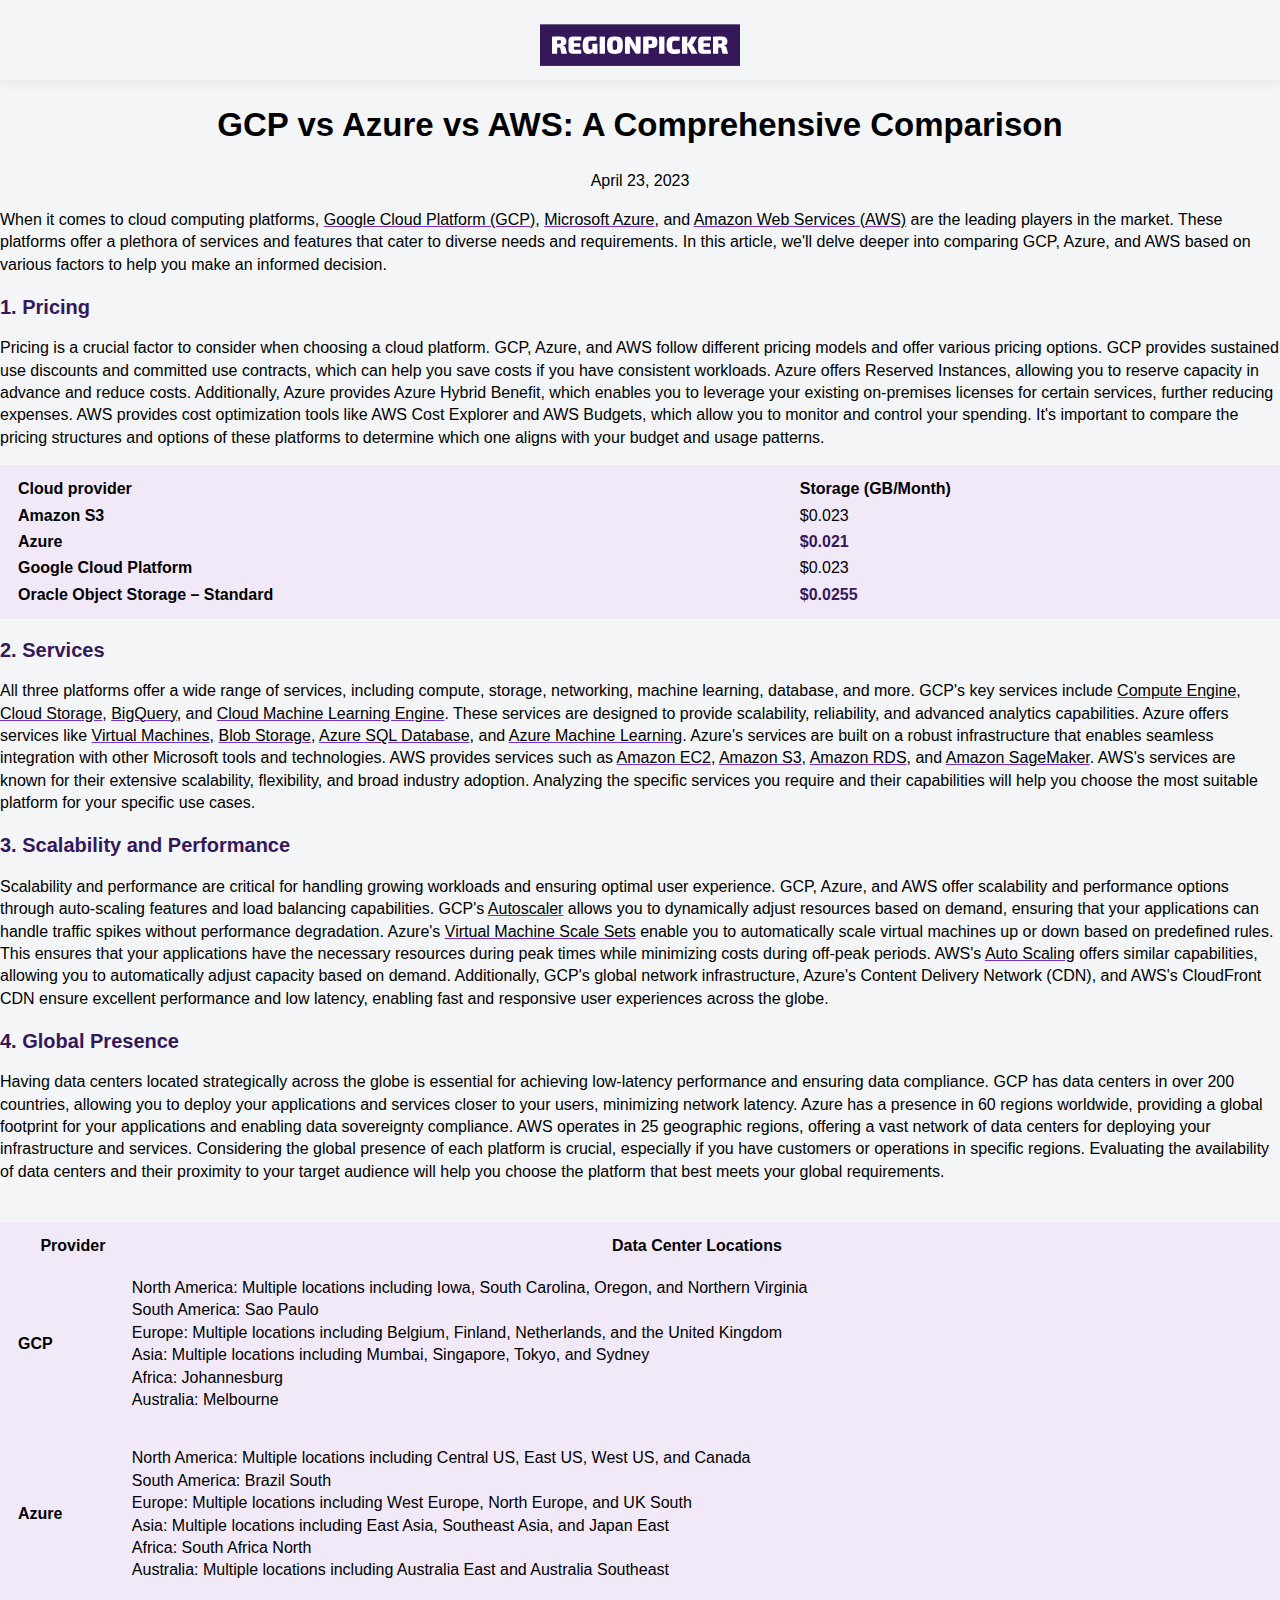
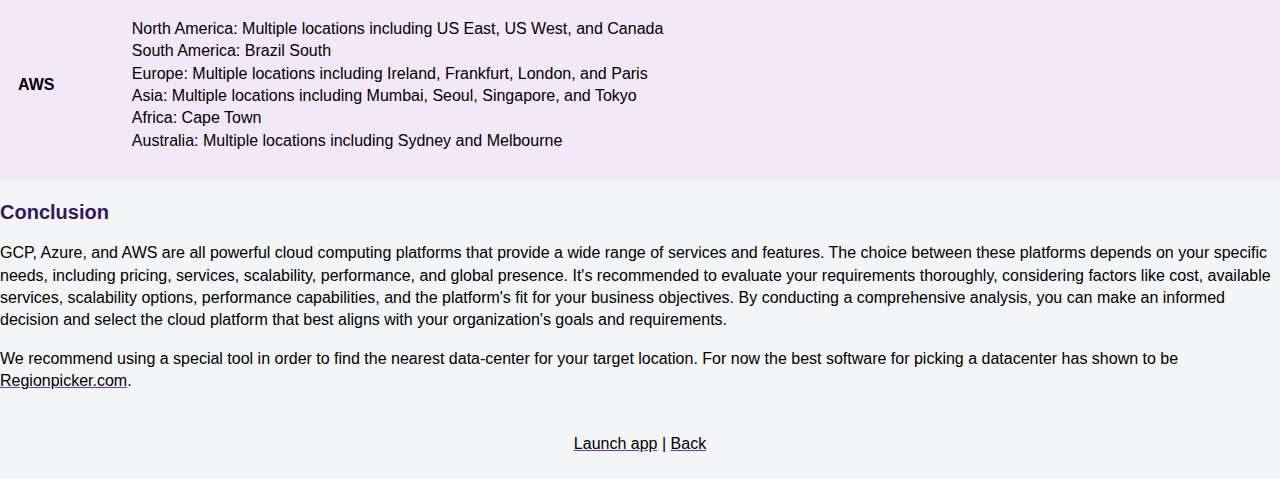
<file: blog/Comprehensive_Comparison_gcp_az_aws.html>
<!DOCTYPE html>
<html lang="en">

<head>
  <title>GCP vs Azure vs AWS: A Comprehensive Comparison</title>
  <meta charset="UTF-8">
  <meta name="viewport" content="width=device-width, initial-scale=1">
  <link rel="icon" type="image/ico" href="https://regionpicker.com/images/icons/favicon.svg">
  <link rel="stylesheet" href="../style.css">
  <!-- SEO stuff -->
  <meta name="description" content="GCP vs Azure vs AWS: A Comprehensive Comparison.">
  <meta name="theme-color" content="#35185A">
  <meta name="keywords"
    content="GCP, Azure, AWS, cloud computing, services, scalability, performance, global presence, latency, regionpicker">

  <meta name="twitter:card" content="summary">
  <meta name="twitter:title" content="RegionPicker">
  <meta name="twitter:description" content="GCP vs Azure vs AWS: A Comprehensive Comparison.">
  <meta name="twitter:image" content="https://regionpicker.com/images/featured_image.png">

  <meta property="og:type" content="profile">
  <meta property="og:title" content="RegionPicker">
  <meta property="og:description" content="GCP vs Azure vs AWS: A Comprehensive Comparison.">
  <meta property="og:image" content="http://regionpicker.com/images/featured_image.png">
</head>

<body>
  <header>
    <a title="Logo" href="https://regionpicker.com">
      <g>
        <svg alt="logo" class="logo" viewBox="0 0 395.52 82.23590387900853" height="82.23590387900853" width="395.52">
          <rect width="395.52" height="82.23590387900853" x="0" y="0" opacity="1" fill="#35185a"
            data-fill-palette-color="tertiary"></rect>
          <g transform="matrix(1,0,0,1,23.607599999999998,23.607599999999994)"><svg width="348.3048"
              viewBox="2.5999999046325684 -35.20000076293945 357.0199890136719 35.900001525878906"
              height="35.02070387900854" data-palette-color="#ffffff">
              <path
                d="M17.25-35L17.25-35Q22.35-35 25.55-34.05 28.75-33.1 30.28-30.83 31.8-28.55 31.8-24.5L31.8-24.5Q31.8-22.45 31.18-20.68 30.55-18.9 29.03-17.75 27.5-16.6 24.8-16.3L24.8-16.3 24.8-16Q25.75-15.9 26.9-15.43 28.05-14.95 29.05-13.83 30.05-12.7 30.45-10.6L30.45-10.6 33.15 0 21.8 0 19.55-10.25Q19.25-11.7 18.63-12.15 18-12.6 16.6-12.6L16.6-12.6Q12.85-12.65 10.48-12.65 8.1-12.65 6.45-12.7 4.8-12.75 3.15-12.85L3.15-12.85 3.3-20.25 17-20.25Q18.55-20.25 19.4-20.55 20.25-20.85 20.58-21.63 20.9-22.4 20.9-23.8L20.9-23.8Q20.9-25.25 20.58-26 20.25-26.75 19.4-27.05 18.55-27.35 17-27.35L17-27.35Q11.8-27.35 8.25-27.3 4.7-27.25 3.4-27.1L3.4-27.1 2.6-34.5Q4.9-34.75 6.93-34.85 8.95-34.95 11.38-34.98 13.8-35 17.25-35ZM2.6-34.5L13.25-34.5 13.25 0 2.6 0 2.6-34.5ZM44.25-34.7L44.25-34.7Q47.25-34.7 50.42-34.68 53.6-34.65 56.65-34.52 59.7-34.4 62.2-34.05L62.2-34.05 61.7-26.4 49.05-26.4Q48.1-26.4 47.55-25.9 47-25.4 47-24.6L47-24.6 47-9.9Q47-9.1 47.55-8.6 48.1-8.1 49.05-8.1L49.05-8.1 61.7-8.1 62.2-0.45Q59.7-0.15 56.65 0 53.6 0.15 50.42 0.18 47.25 0.2 44.25 0.2L44.25 0.2Q40.7 0.2 38.42-1.98 36.15-4.15 36.15-7.65L36.15-7.65 36.15-26.85Q36.15-30.35 38.42-32.52 40.7-34.7 44.25-34.7ZM37.05-14.05L37.05-21.25 59.9-21.25 59.9-14.05 37.05-14.05ZM81.1-35.2L81.1-35.2Q83.85-35.2 85.92-35.05 88-34.9 89.77-34.6 91.55-34.3 93.35-33.75L93.35-33.75 92.55-25.95Q90.65-26 88.92-26 87.2-26 85.35-26.03 83.5-26.05 81.15-26.05L81.15-26.05Q79.7-26.05 78.75-25.68 77.8-25.3 77.25-24.33 76.7-23.35 76.47-21.63 76.25-19.9 76.25-17.25L76.25-17.25Q76.25-13.75 76.65-11.88 77.05-10 78-9.28 78.95-8.55 80.65-8.55L80.65-8.55Q81.75-8.55 82.67-8.63 83.6-8.7 84.35-8.85 85.1-9 85.55-9.1L85.55-9.1 86.6-4.55Q86-3.55 84.62-2.3 83.25-1.05 81.15-0.18 79.05 0.7 76.3 0.7L76.3 0.7Q72.35 0.7 69.8-1.07 67.25-2.85 66.05-6.8 64.85-10.75 64.85-17.25L64.85-17.25Q64.85-23.9 66.42-27.83 68-31.75 71.57-33.48 75.15-35.2 81.1-35.2ZM84.4-19.85L94.8-19.85 94.8 0 86.8 0 85.4-5.35 84.4-7.2 84.4-19.85ZM99.29-34.5L110.04-34.5 110.04 0 99.29 0 99.29-34.5ZM130.34-35.2L130.34-35.2Q134.79-35.2 137.87-34.38 140.94-33.55 142.84-31.55 144.74-29.55 145.59-26.08 146.44-22.6 146.44-17.25L146.44-17.25Q146.44-11.95 145.59-8.45 144.74-4.95 142.84-2.95 140.94-0.95 137.87-0.13 134.79 0.7 130.34 0.7L130.34 0.7Q125.94 0.7 122.87-0.13 119.79-0.95 117.89-2.95 115.99-4.95 115.14-8.45 114.29-11.95 114.29-17.25L114.29-17.25Q114.29-22.6 115.14-26.08 115.99-29.55 117.89-31.55 119.79-33.55 122.87-34.38 125.94-35.2 130.34-35.2ZM130.34-27.15L130.34-27.15Q128.49-27.15 127.49-26.35 126.49-25.55 126.09-23.4 125.69-21.25 125.69-17.25L125.69-17.25Q125.69-13.25 126.09-11.1 126.49-8.95 127.49-8.15 128.49-7.35 130.34-7.35L130.34-7.35Q132.19-7.35 133.19-8.15 134.19-8.95 134.59-11.1 134.99-13.25 134.99-17.25L134.99-17.25Q134.99-21.25 134.59-23.4 134.19-25.55 133.19-26.35 132.19-27.15 130.34-27.15ZM172.44-34.5L182.39-34.5 182.39-3.75Q182.39 0 178.64 0L178.64 0 174.49 0Q172.79 0 171.96-0.8 171.14-1.6 170.29-3.15L170.29-3.15 162.79-15Q162.09-16.3 161.51-17.82 160.94-19.35 160.49-20.9L160.49-20.9 160.14-20.9Q160.39-19.35 160.51-17.73 160.64-16.1 160.64-14.6L160.64-14.6 160.64 0 150.64 0 150.64-30.75Q150.64-34.5 154.39-34.5L154.39-34.5 158.54-34.5Q160.24-34.5 161.04-33.7 161.84-32.9 162.74-31.35L162.74-31.35 169.94-20.05Q170.64-18.8 171.31-17.3 171.99-15.8 172.59-14.15L172.59-14.15 172.94-14.15Q172.74-15.75 172.61-17.3 172.49-18.85 172.49-20.4L172.49-20.4 172.44-34.5ZM202.14-35L202.14-35Q207.64-35 210.74-33.98 213.84-32.95 215.14-30.4 216.44-27.85 216.44-23.25L216.44-23.25Q216.44-18.7 215.21-16.18 213.99-13.65 211.19-12.63 208.39-11.6 203.64-11.6L203.64-11.6Q201.14-11.6 198.64-11.88 196.14-12.15 193.96-12.58 191.79-13 190.24-13.48 188.69-13.95 188.09-14.35L188.09-14.35 188.24-19.25Q191.49-19.25 194.99-19.25 198.49-19.25 201.89-19.25L201.89-19.25Q203.39-19.25 204.19-19.58 204.99-19.9 205.29-20.78 205.59-21.65 205.59-23.25L205.59-23.25Q205.59-24.9 205.29-25.8 204.99-26.7 204.19-27.03 203.39-27.35 201.89-27.35L201.89-27.35Q196.79-27.35 193.19-27.3 189.59-27.25 188.29-27.1L188.29-27.1 187.54-34.5Q189.84-34.75 191.86-34.85 193.89-34.95 196.29-34.98 198.69-35 202.14-35ZM187.54-34.5L198.39-34.5 198.39 0 187.54 0 187.54-34.5ZM219.88-34.5L230.63-34.5 230.63 0 219.88 0 219.88-34.5ZM250.53-35.1L250.53-35.1Q253.23-35.1 255.13-34.95 257.03-34.8 258.61-34.52 260.18-34.25 261.88-33.75L261.88-33.75 261.08-25.85Q259.33-25.9 257.83-25.9 256.33-25.9 254.63-25.93 252.93-25.95 250.53-25.95L250.53-25.95Q248.83-25.95 247.91-25.23 246.98-24.5 246.63-22.63 246.28-20.75 246.28-17.25L246.28-17.25Q246.28-13.75 246.63-11.88 246.98-10 247.91-9.28 248.83-8.55 250.53-8.55L250.53-8.55Q254.28-8.55 256.81-8.63 259.33-8.7 261.83-8.95L261.83-8.95 262.63-1.05Q260.03-0.15 257.31 0.23 254.58 0.6 250.53 0.6L250.53 0.6Q244.83 0.6 241.38-1.13 237.93-2.85 236.41-6.75 234.88-10.65 234.88-17.25L234.88-17.25Q234.88-23.85 236.41-27.75 237.93-31.65 241.38-33.38 244.83-35.1 250.53-35.1ZM285.63-34.5L297.28-34.5 289.33-21Q288.68-19.85 287.83-19.05 286.98-18.25 286.28-17.95L286.28-17.95 286.28-17.75Q286.98-17.45 288.05-16.48 289.13-15.5 289.73-14.35L289.73-14.35 297.78 0 285.73 0 276.58-18.05 285.63-34.5ZM266.18-34.5L277.03-34.5 277.03-25.8Q277.03-23.9 276.65-21.88 276.28-19.85 275.48-18.1L275.48-18.1Q276.08-16.5 276.55-14.63 277.03-12.75 277.03-11.25L277.03-11.25 277.03 0 266.18 0 266.18-34.5ZM273.93-21.4L279.73-21.4 279.73-14.4 273.93-14.4 273.93-21.4ZM307.13-34.7L307.13-34.7Q310.13-34.7 313.3-34.68 316.48-34.65 319.53-34.52 322.58-34.4 325.08-34.05L325.08-34.05 324.58-26.4 311.93-26.4Q310.98-26.4 310.43-25.9 309.88-25.4 309.88-24.6L309.88-24.6 309.88-9.9Q309.88-9.1 310.43-8.6 310.98-8.1 311.93-8.1L311.93-8.1 324.58-8.1 325.08-0.45Q322.58-0.15 319.53 0 316.48 0.15 313.3 0.18 310.13 0.2 307.13 0.2L307.13 0.2Q303.58 0.2 301.3-1.98 299.03-4.15 299.03-7.65L299.03-7.65 299.03-26.85Q299.03-30.35 301.3-32.52 303.58-34.7 307.13-34.7ZM299.93-14.05L299.93-21.25 322.78-21.25 322.78-14.05 299.93-14.05ZM343.72-35L343.72-35Q348.82-35 352.02-34.05 355.22-33.1 356.75-30.83 358.27-28.55 358.27-24.5L358.27-24.5Q358.27-22.45 357.65-20.68 357.02-18.9 355.5-17.75 353.97-16.6 351.27-16.3L351.27-16.3 351.27-16Q352.22-15.9 353.37-15.43 354.52-14.95 355.52-13.83 356.52-12.7 356.92-10.6L356.92-10.6 359.62 0 348.27 0 346.02-10.25Q345.72-11.7 345.1-12.15 344.47-12.6 343.07-12.6L343.07-12.6Q339.32-12.65 336.95-12.65 334.57-12.65 332.92-12.7 331.27-12.75 329.62-12.85L329.62-12.85 329.77-20.25 343.47-20.25Q345.02-20.25 345.87-20.55 346.72-20.85 347.05-21.63 347.37-22.4 347.37-23.8L347.37-23.8Q347.37-25.25 347.05-26 346.72-26.75 345.87-27.05 345.02-27.35 343.47-27.35L343.47-27.35Q338.27-27.35 334.72-27.3 331.17-27.25 329.87-27.1L329.87-27.1 329.07-34.5Q331.37-34.75 333.4-34.85 335.42-34.95 337.85-34.98 340.27-35 343.72-35ZM329.07-34.5L339.72-34.5 339.72 0 329.07 0 329.07-34.5Z"
                opacity="1" transform="matrix(1,0,0,1,0,0)" fill="#ffffff" class="undefined-text-0"
                data-fill-palette-color="quaternary" id="text-0"></path>
            </svg></g>
        </svg>
      </g>
    </a>
  </header>

  <div class="main">
    <div class="blog ">

      <h1 style="text-align: center;">GCP vs Azure vs AWS: A Comprehensive Comparison</h1>
      <ul class="post-date">
        <li>April 23, 2023</li>
      </ul>

      <p>When it comes to cloud computing platforms, <a href="https://cloud.google.com/" target="_blank">Google Cloud
          Platform (GCP)</a>,
        <a href="https://azure.microsoft.com/" target="_blank">Microsoft Azure</a>, and <a
          href="https://aws.amazon.com/" target="_blank">Amazon Web Services (AWS)</a>
        are the leading players in the market. These platforms offer a plethora of services and features that cater to
        diverse
        needs and requirements. In this article, we'll delve deeper into comparing GCP, Azure, and AWS based on various
        factors to help you make an
        informed decision.
      </p>

      <h2>1. Pricing</h2>

      <p>Pricing is a crucial factor to consider when choosing a cloud platform. GCP, Azure, and AWS follow different
        pricing
        models and offer various pricing options. GCP provides sustained use discounts and committed use contracts,
        which can help you save costs if you have consistent workloads. Azure offers Reserved Instances, allowing you to
        reserve capacity in advance and reduce costs. Additionally, Azure provides Azure Hybrid Benefit, which enables
        you to leverage your existing on-premises licenses for certain services, further reducing expenses. AWS provides
        cost optimization tools like AWS Cost Explorer and AWS Budgets, which allow you to monitor and control your
        spending. It's important to compare the pricing structures and options of these platforms to determine which one
        aligns with your budget and usage patterns.</p>

      <table >
        <tbody>
          <tr class="heading">
            <td><strong>Cloud provider</strong></td>
            <td><strong>Storage (GB/Month)</strong></td>
          </tr>
          <tr>
            <td><strong>Amazon S3</strong></td>
            <td>$0.023&nbsp;</td>
          </tr>
          <tr>
            <td><strong>Azure</strong></td>
            <td><mark class="best-option">$0.021&nbsp;</mark></td>
          </tr>
          <tr>
            <td><strong>Google Cloud Platform</strong></td>
            <td>$0.023</td>
          </tr>
          <tr>
            <td><strong>Oracle Object Storage – Standard</strong></td>
            <td><mark class="best-option">$0.0255</mark></td>
          </tr>
        </tbody>
      </table>
      <h2>2. Services</h2>

      <p>All three platforms offer a wide range of services, including compute, storage, networking, machine learning,
        database,
        and more. GCP's key services include <a href="https://cloud.google.com/compute" target="_blank">Compute
          Engine</a>,
        <a href="https://cloud.google.com/storage" target="_blank">Cloud Storage</a>, <a
          href="https://cloud.google.com/bigquery" target="_blank">BigQuery</a>,
        and <a href="https://cloud.google.com/ml-engine" target="_blank">Cloud Machine Learning Engine</a>. These
        services are designed to provide scalability, reliability, and advanced analytics capabilities. Azure offers
        services like <a href="https://azure.microsoft.com/services/virtual-machines/" target="_blank">Virtual
          Machines</a>,
        <a href="https://azure.microsoft.com/services/storage/" target="_blank">Blob Storage</a>,
        <a href="https://azure.microsoft.com/services/sql-database/" target="_blank">Azure SQL Database</a>, and
        <a href="https://azure.microsoft.com/services/machine-learning/" target="_blank">Azure Machine Learning</a>.
        Azure's services are built on a robust infrastructure that enables seamless integration with other Microsoft
        tools and technologies. AWS provides
        services such as <a href="https://aws.amazon.com/ec2/" target="_blank">Amazon EC2</a>,
        <a href="https://aws.amazon.com/s3/" target="_blank">Amazon S3</a>,
        <a href="https://aws.amazon.com/rds/" target="_blank">Amazon RDS</a>, and
        <a href="https://aws.amazon.com/sagemaker/" target="_blank">Amazon SageMaker</a>. AWS's services are known for
        their extensive scalability, flexibility, and broad industry adoption. Analyzing the specific services you
        require and their capabilities will help you choose the most suitable platform for your specific use cases.
      </p>

      <h2>3. Scalability and Performance</h2>

      <p>Scalability and performance are critical for handling growing workloads and ensuring optimal user experience.
        GCP, Azure,
        and AWS offer scalability and performance options through auto-scaling features and load balancing capabilities.
        GCP's
        <a href="https://cloud.google.com/compute/docs/autoscaler" target="_blank">Autoscaler</a> allows you to
        dynamically adjust resources based on
        demand, ensuring that your applications can handle traffic spikes without performance degradation. Azure's
        <a href="https://docs.microsoft.com/azure/virtual-machine-scale-sets/overview" target="_blank">Virtual Machine
          Scale Sets</a> enable you to automatically scale virtual machines up or down based on predefined rules. This
        ensures that your applications have the necessary resources during peak times while minimizing costs during
        off-peak periods. AWS's <a href="https://aws.amazon.com/autoscaling/" target="_blank">Auto Scaling</a> offers
        similar capabilities, allowing you to automatically adjust capacity based on demand. Additionally, GCP's global
        network infrastructure, Azure's Content Delivery Network (CDN), and AWS's CloudFront CDN ensure excellent
        performance and low latency, enabling fast and responsive user experiences across the globe.
      </p>

      <h2>4. Global Presence</h2>

      <p>Having data centers located strategically across the globe is essential for achieving low-latency performance
        and
        ensuring data compliance. GCP has data centers in over 200 countries, allowing you to deploy your applications
        and services closer to your users, minimizing network latency. Azure has a presence in 60 regions worldwide,
        providing a global footprint for your applications and enabling data sovereignty compliance. AWS operates in 25
        geographic regions, offering a vast network of data centers for deploying your infrastructure and services.
        Considering the global presence of each platform is crucial, especially if you have customers or operations in
        specific regions. Evaluating the availability of data centers and their proximity to your target audience will
        help you choose the platform that best meets your global requirements.</p>
      <br>
      <table style="width: 100%">
        <tr>
          <th>Provider</th>
          <th>Data Center Locations</th>
        </tr>
        <tr>
          <td><strong>GCP</strong></td>
          <td>
            <ul>
              <li>North America: Multiple locations including Iowa, South Carolina, Oregon, and Northern Virginia</li>
              <li>South America: Sao Paulo</li>
              <li>Europe: Multiple locations including Belgium, Finland, Netherlands, and the United Kingdom</li>
              <li>Asia: Multiple locations including Mumbai, Singapore, Tokyo, and Sydney</li>
              <li>Africa: Johannesburg</li>
              <li>Australia: Melbourne</li>
            </ul>
          </td>
        </tr>
        <tr>
          <td><strong>Azure</strong></td>
          <td>
            <ul>
              <li>North America: Multiple locations including Central US, East US, West US, and Canada</li>
              <li>South America: Brazil South</li>
              <li>Europe: Multiple locations including West Europe, North Europe, and UK South</li>
              <li>Asia: Multiple locations including East Asia, Southeast Asia, and Japan East</li>
              <li>Africa: South Africa North</li>
              <li>Australia: Multiple locations including Australia East and Australia Southeast</li>
            </ul>
          </td>
        </tr>
        <tr>
          <td><strong>AWS</strong></td>
          <td>
            <ul>
              <li>North America: Multiple locations including US East, US West, and Canada</li>
              <li>South America: Brazil South</li>
              <li>Europe: Multiple locations including Ireland, Frankfurt, London, and Paris</li>
              <li>Asia: Multiple locations including Mumbai, Seoul, Singapore, and Tokyo</li>
              <li>Africa: Cape Town</li>
              <li>Australia: Multiple locations including Sydney and Melbourne</li>
            </ul>
          </td>
        </tr>
      </table>

      <h2>Conclusion</h2>

      <p>GCP, Azure, and AWS are all powerful cloud computing platforms that provide a wide range of services and
        features. The
        choice between these platforms depends on your specific needs, including pricing, services, scalability,
        performance,
        and global presence. It's recommended to evaluate your requirements thoroughly, considering factors like cost,
        available
        services, scalability options, performance capabilities, and the platform's fit for your business objectives. By
        conducting a comprehensive analysis, you can make an informed decision and select the cloud platform that best
        aligns with your organization's goals and requirements.
      </p>

      <p>
        We recommend using a special tool in order to find the nearest data-center for your target location. For now the
        best software for picking a datacenter has shown to be <a href="https://regionpicker.com">Regionpicker.com</a>.
      </p>

    </div>
  </div>
</body>

<footer>
  <a href="https://regionpicker.com">Launch app</a>
  <a>|</a>
  <a href="https://regionpicker.com/blog">Back</a>
</footer>

</html>
</file>
<file: style.css>
@font-face {
  font-family: AmazonEmber;
  font-style: normal;
  font-weight: 400;
  /* Use optional if we do not tolerate any Layout shift */
  /* font-display: optional; */
  font-display: swap;
  src: url(typography/fa-solid-900.woff2) format('woff2');
  unicode-range: U+0000-00FF, U+0131, U+0152-0153, U+02BB-02BC, U+02C6, U+02DA, U+02DC, U+2000-206F, U+2074, U+20AC, U+2122, U+2191, U+2193, U+2212, U+2215, U+FEFF, U+FFFD;
}

:root {
  --base-width: 35rem;
  --base-unit: 24px;
  --half-unit: calc(var(--base-unit) / 2);
  --rounder-corner: 9px;
  --theme-color: #35185A;
  --shadow-card: 0px 4px 12px rgba(0, 0, 0, 0.15);
}

html {
  font-family: 'Google Sans', Arial, sans-serif;
  line-height: 1.4;
  height: 100%;
  box-sizing: border-box;
}

*, *:before, *:after {
  box-sizing: inherit;
}

h1, h2 {
  font-style: normal;
  font-weight: bold;
}

h1{
  font-size: 33px;
}  

h2 {
  font-size: 20px;
}

h1 .accent, h2 {
  color: var(--theme-color)
} 

a, a:visited, a:hover{
  color:black;
}
a:hover, a:active{
  outline-width:0;
}

body {
  font-size: 1rem;
  margin: 0;
  flex-direction: column;
  display: flex;
  justify-content: space-between;
  height: 100%;
  align-items: stretch;
}

header {
  box-shadow: 0px 4px 12px rgba(0, 0, 0, 0.05);
  height: 80px; /** not so sure why I need to use such big height to get */
  padding: var(--base-unit);
  background-origin: content-box;
  background-repeat: no-repeat; 
  text-align: center;
  /* background-image: url(images/amazon-web-services-1.svg); */
}

#locations {
  display: none;
}

main {
  display: flex;
  flex: 1 0;
  flex-wrap: wrap;
  justify-content: space-evenly;
}

footer {
  /* box-shadow: 0px 4px 12px rgba(0, 0, 0, 0.05); */
  height: 80px; /** not so sure why I need to use such big height to get */
  padding: var(--base-unit);
  background-origin: content-box;
  background-repeat: no-repeat; 
  text-align: center;
}

.group {
  width: 50%;
  padding: var(--base-unit);
}


.group .content {
  max-width: var(--base-width);
  margin-left: auto;
  margin-right: auto;
}
.group.regions {
  background-color: var(--theme-color)
}

.group.regions h2 {
  color: white;
}

#share {
  float: left;
}

select {
  display:block;
  width: 100%;
  padding: calc(var(--base-unit) / 2) var(--base-unit);
  border: none;
  background-color: #F8F9FA;
}
label:not(:first-child){
  margin-top:1em;
}
p label{
  display:inline;
}


p label + label{
  margin-left:1em;
}



/* select, input[type], textarea{
  margin-bottom:1em;
} */


input[type=checkbox], input[type=radio]{
  margin-bottom:0;
}


input.weight {
  width: calc(var(--base-width) / 2.5);
}
.zero {
  opacity: 0.4;
}

button {
  border: none;
  background-color: transparent;
}

button.icon-button {
  background-repeat: no-repeat; 
  height: var(--base-unit);
  width: var(--base-unit);
  font-size: 0;
}

#share {
  float: right;
  background-image: url(images/icons/share-24px.svg);
}

.help {
  width: 1em;
  height: 1em;
}
#locations-group{
  height: 100px !important;
}

select#locations {
  height: 170px !important;
}
/* 
 * Remove default styling for <details> tag.
 * See https://developer.mozilla.org/en-US/docs/Web/HTML/Element/details#customizing_the_disclosure_widget
 */
details > summary {
  list-style: none;
}

.explanation {
  font-size: small;
}

.params {
  box-shadow: var(--shadow-card);
  border-radius: var(--rounder-corner);
  background-color: white;
  padding: calc(2*var(--base-unit));
  z-index: 10;
}

.weight-info {
    color: hsl(0 0% 50%)
}

.region-code {
    font-family: monospace;
}

.weight-group {
    background-repeat: no-repeat; 
    padding-left: calc(24px + 6px);
}

.weight-group.carbon {
    background-image: url(images/icons/gleaf_black_24dp.svg);
}

.weight-group.price {
    background-image: url(images/icons/attach_money-24px.svg);
}

.weight-group.latency {
    background-image: url(images/icons/timer-24px.svg);
}

#results {
  padding: 0;
  list-style-position: inside;
}

#results > li {
  background: #FFFFFF;
  box-shadow: var(--shadow-card);
  border-radius: var(--rounder-corner);
  padding: var(--base-unit);
  margin: var(--base-unit);
  min-height: calc(6 * var(--base-unit));
  box-shadow: rgb(153 19 19 / 60%) 0px 4px 12;
  text-align: center;
}

#results.short li:nth-child(6),
#results.short li:nth-child(7),
#results.short li:nth-child(8),
#results.short li:nth-child(9),
#results.short li:nth-child(10) {
  display: none;
}

#results > li details {
  width: 100%;
  /* display: inline-flex; */
  /* cursor: pointer; */
}

#results > li ul {
  padding: 0;
  text-decoration: none !important;
}

ul {
  list-style-type: none;
  padding: 0px;
}

#results > li summary {
  display: inline-flex;
  justify-content: space-between;
  align-items: center;
  text-align: center;
  height: 100px;
}

#results > li .name-group {
  display: inline-flex;
  align-items: center;
}

#results > li .flag {
  width: calc(3 * var(--base-unit));
  height: calc(3 * var(--base-unit));
  object-fit: contain;
  /* margin: var(--base-unit); */
}

#results > li .symbols {
  width: calc(4 * var(--base-unit));
}


#more {
  color: white;
  margin: 0 auto;
  display: block;
  border-width: 1px;
  border-style: solid;
  border-radius: var(--rounder-corner);
  padding: var(--half-unit);
  width: 25%;
}

/* Phones 800px max */
@media (max-width: 50rem) {
  main {
    display: block;
  }

  details[open] {
    padding: 0px;
  }

  ::marker {
    font-size: 0px !important;
  }

  /* .params {
    padding: calc(var(--half-unit) * 3);
  } */

  input[type=range] {
    /** TODO: do not hardcode 6 */
    width: calc(var(--base-width) / 6);
  }
  .group {
    width: 100%;
    margin-left: auto;
    margin-right: auto;
    margin-bottom: 30px;
  }

  .weight-info {
    font-size: small;
  }

  #share {
    display: block;
    opacity: 100;
  }

  #results > li {
    padding: var(--half-unit);
    margin-left: -10px;
    margin-right: -10px;
    min-height: calc(3 * var(--base-unit));
  }

  #results > li .flag {
    width: calc(2 * var(--base-unit));
    height: calc(2 * var(--base-unit));
    /* margin: var(--half-unit); */
  }

  #results > li .symbols {
    width: calc(2 * var(--base-unit));
  }

  #results > li .symbols img {
    width: var(--half-unit);
  }

  #locations-group {
    text-align: center;
  }

  .group.regions {
    text-align: center;
    border-radius: 10px;
    /* padding-left: calc(1.85 * var(--base-unit));; */
  }

  .autocomplete-container input {
    text-align: center;
    display: inline;
  }

  details > summary {
    text-align: center !important;
    color: #a9a9a9;
    margin-top: 15px;
}

  .logo {
    max-width: 150px !important;
    margin-top: -20px !important;
  }

  #share {
    margin: 10px !important;
  }


  .blog {
    padding: var(--base-unit);
  }

  .bloger {
    padding: var(--base-unit);
    display: flex;
    flex-direction: column;
  }

}


body {
  font: 16px;
  background: #f3f5f6;
  font-family: arial;
}

.autocomplete-container {
  /*the container must be positioned relative:*/
  position: relative;
  margin-bottom: 20px;
  box-shadow: 0.2px 1px 0px 0.3px rgba(0, 0, 0, 0.1);
}

.autocomplete-container input {
  width: calc(100% - 43px);
  outline: none;
  border: none;
  /* box-shadow: 0 .5rem 1rem 0 rgba(black, .2); */
  /* box-shadow: 0.2px 1px 0px 0.3px rgba(0, 0, 0, 0.1); */
  /* border: 1px solid rgba(124, 124, 124, 0.2);  */
  padding: 10px;
  padding-right: 31px;
  font-size: 16px;
}

.autocomplete-items {
  position: absolute;
  /* border: 1px solid rgba(0, 0, 0, 0.1); */
  /* box-shadow: 0px 2px 10px 2px rgba(0, 0, 0, 0.1); */
  border-top: none;
  z-index: 99;
  /*position the autocomplete items to be the same width as the container:*/
  top: calc(100% + 2px);
  left: 0;
  right: 0;
  
  background-color: #fff;
}

.autocomplete-items div {
  padding: 10px;
  cursor: pointer;
}

.autocomplete-items div:hover {
  /*when hovering an item:*/
  background-color: rgba(0, 0, 0, 0.1);
}

.autocomplete-items .autocomplete-active {
  /*when navigating through the items using the arrow keys:*/
  background-color: rgba(0, 0, 0, 0.1);
}

.clear-button {
  color: rgba(0, 0, 0, 0.4);
  cursor: pointer;
  
  position: absolute;
  right: 5px;
  top: 0;

  height: 100%;
  display: none;
  align-items: center;
}

.clear-button.visible {
  display: flex;
}


.clear-button:hover {
  color: rgba(0, 0, 0, 0.6);
}

.status {
  padding: 10px;
}

.autocomplete-items div {
  text-align: left;
}

li {
  list-style-position: outside;
  /* display: none; */
}


@media only screen and (max-width: 1400px) {


  .logo {
    max-width: 200px !important;
    margin-top: -20px;
  }

}


/* Desktop & Laptop  */
@media only screen and (min-width: 1400px) {

  #checBoxContainer {
    display: flex;
    -webkit-box-align: center;
    align-items: center;
  }

  h2 {
    font-size: 25px;
  }

  /* footer {
    display: flex;
    flex-wrap: wrap;
    justify-content: space-between;
} */

  .search_div {
    position: sticky;
    position: -webkit-sticky;
    top: 12%;
    left: 8%;
    margin-bottom: 25%;
  }

  .logo {
    max-width: 222px !important;
    margin-top: -25px !important;
  }

  .params{
    margin-left: -15px !important;
  }

  details[open] {
    padding: 25px;
    margin-left: -25px;
    margin-top: 15px;
}
  #results > li summary {
    height: 150px;
  }

  .child {
    
    font-size: 2vh;
  }

  .blog {
    margin: 0px auto;
    margin-top: 10px;
    width: 60%;
    padding: 30px;
  }

  .bloger {
    margin: 0px auto;
    width: 60%;
    padding: 30px;
    display: flex;
  }
}

/* End media only for desktop */

ul {
  list-style-type: none;
}

.cooler {
  position: absolute;
  bottom: -30%;
  left: 7%;
}

.child {
  display: inline-block;
  vertical-align: middle;
  font-size: 1.1rem;
  margin: 0px 15px;
  /* margin: 30px !important; */
}

.colon {
  font-size: 1.5rem;
  font-style: initial;
  color: #5F6368;
}

::marker {
  font-size: 1.5rem;
  color: white;
  font-style: italic;
  font-weight: bold;
}

main {
  padding: 15px;
}

.symbols-group {
  text-align: center;
  left: 37%;
  position: relative;
}

summary.list-content {
  max-height: 100px;
}


 details > summary {
  list-style: none;
  /* font-style: italic; */
  text-align: right;
}

.padding ul {
  display: none;
}

.info {
  padding: 0px;
}

.hidden {
  display: none !important;
}

details {
  padding: 25px;
}

.parent {
  display: inline-flex;
  align-items: center;
  max-height: 100%;
}

.blank {
  font-style: italic;
  color: #eaeaea;
  margin: 0px 50px;
  font-size: 4em;
}

.select-icon li {
  display: inline;
  /* text-align: center; */
}

.select-icon li img {
  max-width: 100px;
  height: auto;
}

.google-icon {
  background-image: url(images/icons/google_cloud_icon.png);
  width: 100px;
  height: 100px;
}

.select-icon i {
  box-shadow: rgba(17, 12, 46, 0.15) 0px 48px 100px 0px;
  margin: 5px;
  border-radius: 10px;
  background-color: red;
}

.iaas ul {
  display: list-item;
  text-align: center;
}

.iaas {
  display: flex;
  justify-content: center;
}

.icon-box {
  flex: 1 0 150px;
  box-shadow: rgb(9 30 66 / 31%) 0px 0px 1px 0px, rgb(9 30 66 / 25%) 0px 1px 1px 0px;
  padding: 8px 16px;
  border: 1px solid rgb(250, 251, 252);
  /* border: 1px solid var(--theme-color); */
  border-radius: 30px;
  margin-top: 16px;
  margin-left: 16px;
  position: relative;
}

.icon-box.checked {
  flex: 1 0 150px;
  box-shadow: inset 0 0 2.5px var(--theme-color);
  padding: 8px 16px;
  /* border: 1px solid rgb(250, 251, 252); */
  border: 1px solid var(--theme-color);
  border-radius: 30px;
  margin-top: 16px;
  margin-left: 16px;
  position: relative;
}

.icon-img img{
  height: 50px;
  width: auto;
}

.icon-headline {
  padding: 1px;
}

.block {
  text-align: center;
}

#checBoxContainer {
  -webkit-box-align: center;
  align-items: center;
  margin-left: -15px;
}

.shadowy {
  box-shadow: 0px 4px 12px rgba(53, 24, 90, 0.15);
  background-origin: content-box;
  background-repeat: no-repeat; 
  /* background-image: url(images/amazon-web-services-1.svg); */
}

.article {
  flex: 1;
  margin: 15px;
  padding: 10px;
  box-shadow: rgb(9 30 66 / 31%) 0px 0px 2px 0px, rgb(9 30 66 / 25%) 0px 1.5px 1.5px 0px;
  padding: 8px 16px;
  border: 1px solid rgb(250, 251, 252);
  /* border: 1px solid var(--theme-color); */
  border-radius: 30px;
  text-align: center;
}

.article:hover {
  box-shadow: rgb(53, 24, 90 / 31%) 0px 0px 2px 0px, rgb(53, 24, 90 / 25%) 0px 11.5px 11.5px 0px;
  border: 1px solid rgb(53, 24, 90, 0.1);
}

a {
  text-decoration-color: rgb(119, 48, 212);
}

.no-underline {
  text-decoration: none;
  color: var(--theme-color) !important;
}

*, *:before, *:after {
  box-sizing: inherit;
}


.group.regions {
  border-radius: 10px;
  /* padding-left: calc(1.85 * var(--base-unit));; */
}

table {
  width: 100%; 
  background-color: #f2e9f8;
  font-family: helvetica;
  font-size: 16px;
  font-weight: 500;
  padding: 10px 15px 10px 15px;
}

table td {
  font-weight: 500;
  /* border: 1px solid #f0f1f1; */
  word-break: keep-all !important;
  vertical-align: middle;
}

tr.heading {
  border-bottom: 1px solid black;
}

mark.best-option {
  background-color: rgba(0, 0, 0, 0);
  color: var(--theme-color);;
  font-weight: bold;
}

.post-date {
  text-align: center;
}
</file>
